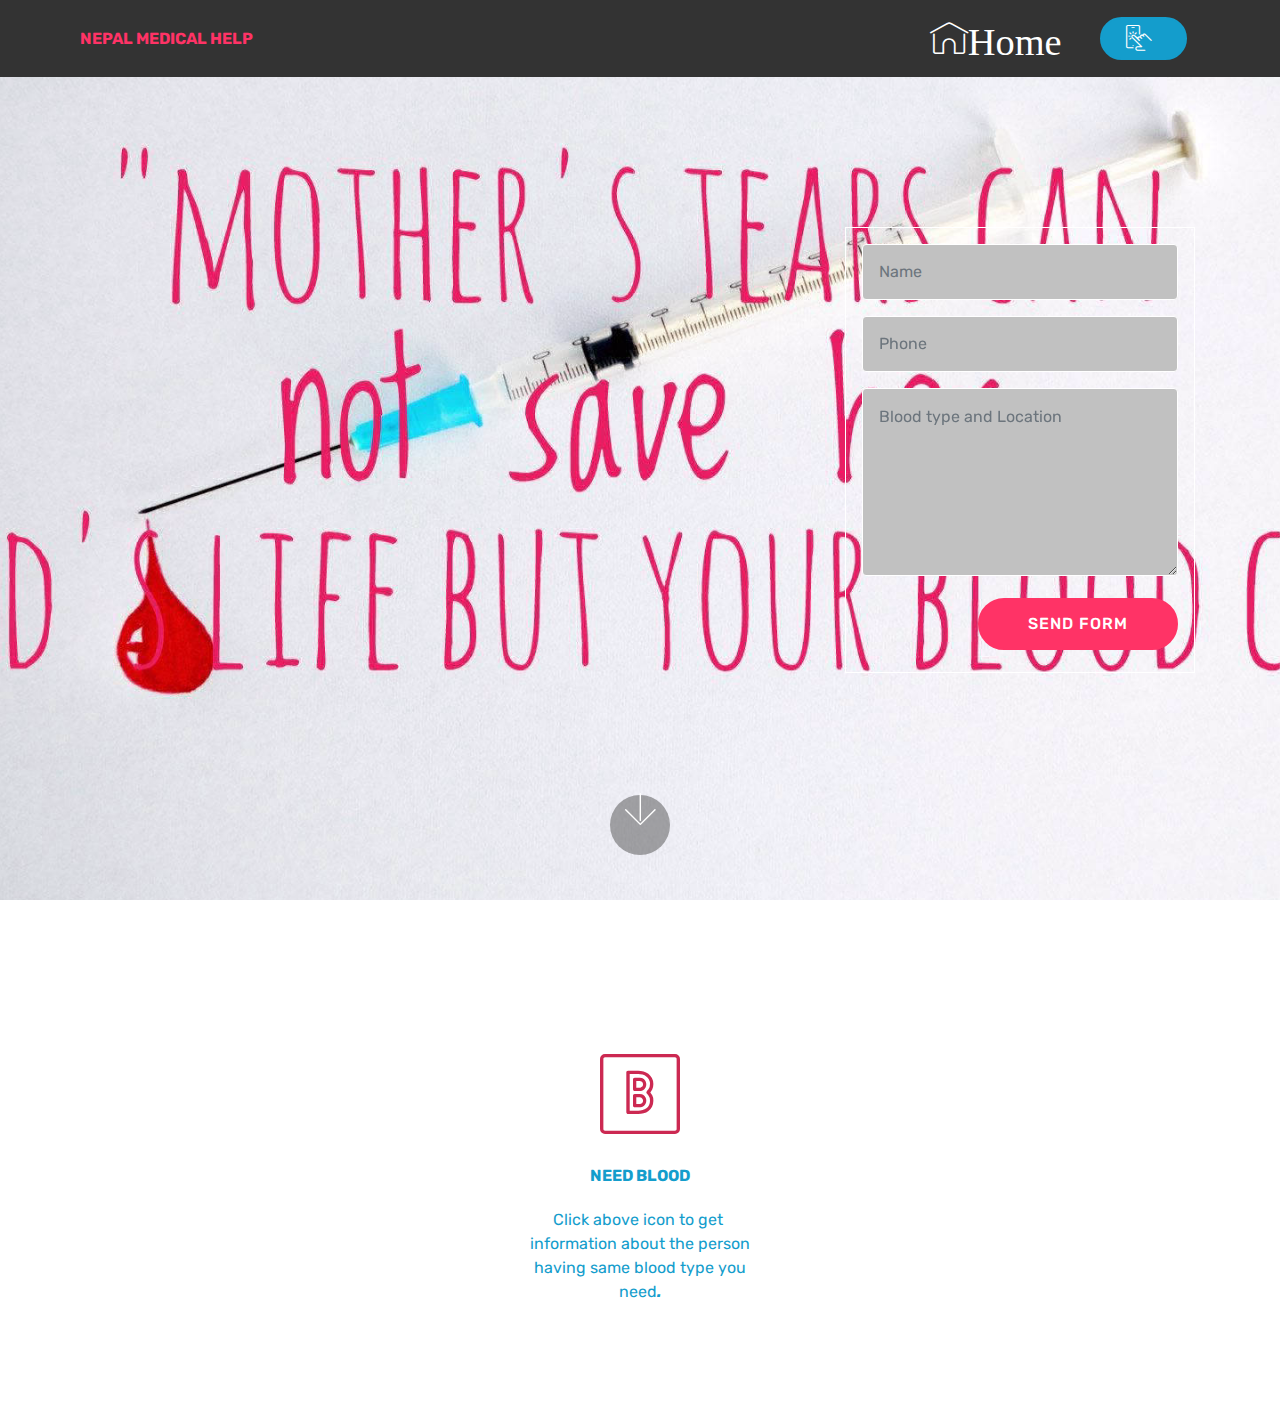
<file: index.html>
<!DOCTYPE html>
<html  >
<head>
  <!-- Site made with Mobirise Website Builder v4.10.2, https://mobirise.com -->
  <meta charset="UTF-8">
  <meta http-equiv="X-UA-Compatible" content="IE=edge">
  <meta name="generator" content="Mobirise v4.10.2, mobirise.com">
  <meta name="viewport" content="width=device-width, initial-scale=1, minimum-scale=1">
  <link rel="shortcut icon" href="assets/images/3-128x84.png" type="image/x-icon">
  <meta name="description" content="">
  
  <title>Nepal Medical Help</title>
  <link rel="stylesheet" href="assets/web/assets/mobirise-icons/mobirise-icons.css">
  <link rel="stylesheet" href="assets/tether/tether.min.css">
  <link rel="stylesheet" href="assets/bootstrap/css/bootstrap.min.css">
  <link rel="stylesheet" href="assets/bootstrap/css/bootstrap-grid.min.css">
  <link rel="stylesheet" href="assets/bootstrap/css/bootstrap-reboot.min.css">
  <link rel="stylesheet" href="assets/dropdown/css/style.css">
  <link rel="stylesheet" href="assets/theme/css/style.css">
  <link rel="stylesheet" href="assets/mobirise/css/mbr-additional.css" type="text/css">
  
  
  
</head>
<body>
  <section class="menu cid-qTkzRZLJNu" once="menu" id="menu1-0">

    

    <nav class="navbar navbar-expand beta-menu navbar-dropdown align-items-center navbar-fixed-top navbar-toggleable-sm">
        <button class="navbar-toggler navbar-toggler-right" type="button" data-toggle="collapse" data-target="#navbarSupportedContent" aria-controls="navbarSupportedContent" aria-expanded="false" aria-label="Toggle navigation">
            <div class="hamburger">
                <span></span>
                <span></span>
                <span></span>
                <span></span>
            </div>
        </button>
        <div class="menu-logo">
            <div class="navbar-brand">
                
                <span class="navbar-caption-wrap"><a class="navbar-caption text-secondary display-4" href="https://mobirise.com">NEPAL MEDICAL HELP</a></span>
            </div>
        </div>
        <div class="collapse navbar-collapse" id="navbarSupportedContent">
            <ul class="navbar-nav nav-dropdown" data-app-modern-menu="true"><li class="nav-item">
                    <a class="nav-link link text-white display-5" href="page1.html">
                        <span class="mbri-home mbr-iconfont mbr-iconfont-btn">Home</span></a>
                </li></ul>
            <div class="navbar-buttons mbr-section-btn"><a class="btn btn-sm btn-primary display-4" href="mahip.html"><br><span class="mbri-touch mbr-iconfont mbr-iconfont-btn"><br></span>
                    </a></div>
        </div>
    </nav>
</section>

<section class="engine"><a href="https://mobirise.info/q">free responsive web templates</a></section><section class="header15 cid-rsjTYRrnfs mbr-fullscreen mbr-parallax-background" id="header15-l">

    

    <div class="mbr-overlay" style="opacity: 0; background-color: rgb(255, 51, 102);"></div>

    <div class="container align-right">
        <div class="row">
            <div class="mbr-white col-lg-8 col-md-7 content-container">
                
                
            </div>
            <div class="col-lg-4 col-md-5">
                <div class="form-container">
                    <div class="media-container-column" data-form-type="formoid">
                        <!---Formbuilder Form--->
                        <form action="https://mobirise.com/" method="POST" class="mbr-form form-with-styler" data-form-title="Mobirise Form"><input type="hidden" name="email" data-form-email="true" value="wzunfZERfDPckBNrxZAxOrnO1HDf0n+7Qd7qRsgNvEzQesucRtMGNaReOaYuw2njfmjGY09VxtOP2UUlcAEZZOKHnPHz1MOVUt/ebO5h67PjOgDgdpmhqKtxjd1zhBXa">
                            <div class="row">
                                <div hidden="hidden" data-form-alert="" class="alert alert-success col-12">!!Thanks for filling out the form!!
!!Your information will be updated as soon as possible!!</div>
                                <div hidden="hidden" data-form-alert-danger="" class="alert alert-danger col-12">
                                </div>
                            </div>
                            <div class="dragArea row">
                                <div class="col-md-12 form-group " data-for="name">
                                    <input type="text" name="name" placeholder="Name" data-form-field="Name" required="required" class="form-control px-3 display-7" id="name-header15-l">
                                </div>
                                
                                <div data-for="phone" class="col-md-12 form-group ">
                                    <input type="tel" name="phone" placeholder="Phone" data-form-field="Phone" class="form-control px-3 display-7" id="phone-header15-l">
                                </div>
                                <div data-for="message" class="col-md-12 form-group ">
                                    <textarea name="message" placeholder="Blood type and Location" data-form-field="Message" class="form-control px-3 display-7" id="message-header15-l"></textarea>
                                </div>
                                <div class="col-md-12 input-group-btn"><button type="submit" class="btn btn-secondary btn-form display-4">SEND FORM</button></div>
                            </div>
                        </form><!---Formbuilder Form--->
                    </div>
                </div>
            </div>
        </div>
    </div>
    <div class="mbr-arrow hidden-sm-down" aria-hidden="true">
        <a href="#next">
            <i class="mbri-down mbr-iconfont"></i>
        </a>
    </div>
</section>

<section class="counters1 counters cid-rsjUnglYwa" id="counters1-m">

    

    

    <div class="container">
        
        

        <div class="container pt-4 mt-2">
            <div class="media-container-row">
                <div class="card p-3 align-center col-12 col-md-6">
                    <div class="panel-item p-3">
                        <div class="card-img pb-3">
                            <a href="mahip.html" target="_blank"><span class="mbr-iconfont mbri-bootstrap" style="color: rgb(204, 41, 82); fill: rgb(204, 41, 82);"></span></a>
                        </div>

                        <div class="card-text">
                            <h3 class="count pt-3 pb-3 mbr-fonts-style display-4"><strong>NEED BLOOD</strong></h3>
                            <h4 class="mbr-content-title mbr-bold mbr-fonts-style display-7"></h4>
                            <p class="mbr-content-text mbr-fonts-style display-7"><em><strong><a href="mahip.html" target="_blank">Click above icon to get&nbsp;</a><br><a href="mahip.html" target="_blank">information about the person</a><br><a href="mahip.html" target="_blank">having same blood type you</a><br><a href="mahip.html" target="_blank">need</a>.</strong></em></p>
                        </div>
                    </div>
                </div>


                

                


                
            </div>
        </div>
   </div>
</section>


  <script src="assets/web/assets/jquery/jquery.min.js"></script>
  <script src="assets/popper/popper.min.js"></script>
  <script src="assets/tether/tether.min.js"></script>
  <script src="assets/bootstrap/js/bootstrap.min.js"></script>
  <script src="assets/smoothscroll/smooth-scroll.js"></script>
  <script src="assets/dropdown/js/script.min.js"></script>
  <script src="assets/touchswipe/jquery.touch-swipe.min.js"></script>
  <script src="assets/parallax/jarallax.min.js"></script>
  <script src="assets/viewportchecker/jquery.viewportchecker.js"></script>
  <script src="assets/theme/js/script.js"></script>
  <script src="assets/formoid/formoid.min.js"></script>
  
  
</body>
</html>
</file>
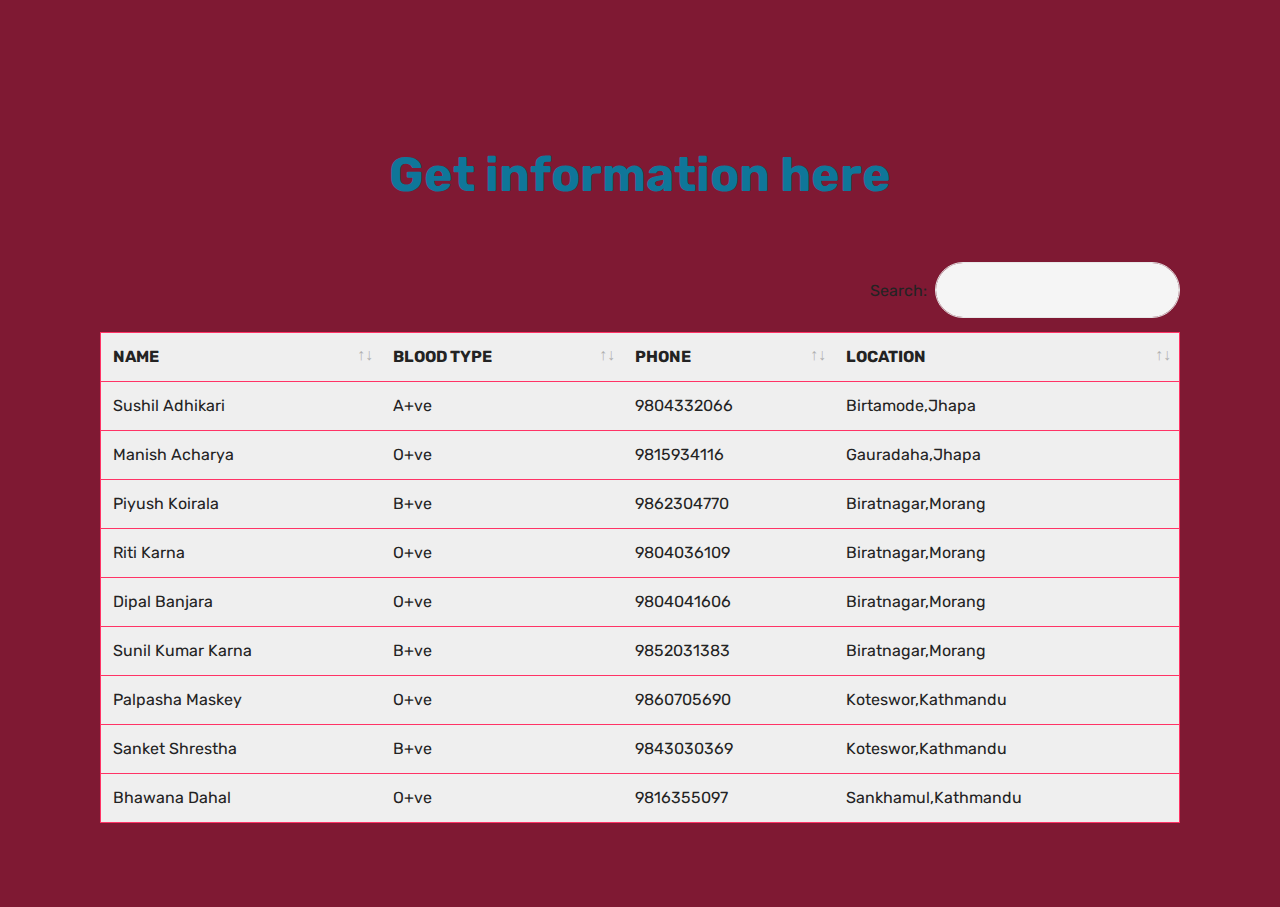
<file: mahip.html>
<!DOCTYPE html>
<html  >
<head>
  <!-- Site made with Mobirise Website Builder v4.10.2, https://mobirise.com -->
  <meta charset="UTF-8">
  <meta http-equiv="X-UA-Compatible" content="IE=edge">
  <meta name="generator" content="Mobirise v4.10.2, mobirise.com">
  <meta name="viewport" content="width=device-width, initial-scale=1, minimum-scale=1">
  <link rel="shortcut icon" href="assets/images/3-128x84.png" type="image/x-icon">
  <meta name="description" content="Web Page Builder Description">
  
  <title>Blood information</title>
  <link rel="stylesheet" href="assets/tether/tether.min.css">
  <link rel="stylesheet" href="assets/bootstrap/css/bootstrap.min.css">
  <link rel="stylesheet" href="assets/bootstrap/css/bootstrap-grid.min.css">
  <link rel="stylesheet" href="assets/bootstrap/css/bootstrap-reboot.min.css">
  <link rel="stylesheet" href="assets/datatables/data-tables.bootstrap4.min.css">
  <link rel="stylesheet" href="assets/theme/css/style.css">
  <link rel="stylesheet" href="assets/mobirise/css/mbr-additional.css" type="text/css">
  
  
  
</head>
<body>
  <section class="section-table cid-rsj85jgczF" id="table1-b">

  
  
  <div class="container container-table">
      <h2 class="mbr-section-title mbr-fonts-style align-center pb-3 display-5"></h2>
      <h3 class="mbr-section-subtitle mbr-fonts-style align-center pb-5 mbr-light display-2"><strong>Get information here</strong></h3>
      <div class="table-wrapper">
        <div class="container">
          <div class="row search">
            <div class="col-md-6"></div>
            <div class="col-md-6">
                <div class="dataTables_filter">
                  <label class="searchInfo mbr-fonts-style display-7">Search:</label>
                  <input class="form-control input-sm" disabled="">
                </div>
            </div>
          </div>
        </div>

        <div class="container scroll">
          <table class="table isSearch" cellspacing="0">
            <thead>
              <tr class="table-heads ">
                  
                  
                  
                  
              <th class="head-item mbr-fonts-style display-7">
                      NAME</th><th class="head-item mbr-fonts-style display-7">BLOOD TYPE</th><th class="head-item mbr-fonts-style display-7">PHONE</th><th class="head-item mbr-fonts-style display-7">LOCATION</th></tr>
            </thead>

            <tbody>
              
              
              
              
            <tr> 
                
                
                
                
              <td class="body-item mbr-fonts-style display-7">Sushil Adhikari</td><td class="body-item mbr-fonts-style display-7">A+ve</td><td class="body-item mbr-fonts-style display-7">9804332066</td><td class="body-item mbr-fonts-style display-7">Birtamode,Jhapa</td></tr><tr> 
                
                
                
                
              <td class="body-item mbr-fonts-style display-7">Manish Acharya</td><td class="body-item mbr-fonts-style display-7">O+ve</td><td class="body-item mbr-fonts-style display-7">9815934116</td><td class="body-item mbr-fonts-style display-7">Gauradaha,Jhapa</td></tr><tr> 
                
                
                
                
              <td class="body-item mbr-fonts-style display-7">Piyush Koirala</td><td class="body-item mbr-fonts-style display-7">B+ve</td><td class="body-item mbr-fonts-style display-7">9862304770</td><td class="body-item mbr-fonts-style display-7">Biratnagar,Morang</td></tr><tr> 
                
                
                
                
              <td class="body-item mbr-fonts-style display-7">Riti Karna</td><td class="body-item mbr-fonts-style display-7">O+ve</td><td class="body-item mbr-fonts-style display-7">9804036109</td><td class="body-item mbr-fonts-style display-7">Biratnagar,Morang</td></tr><tr> 
                
                
                
                
              <td class="body-item mbr-fonts-style display-7">Dipal Banjara</td><td class="body-item mbr-fonts-style display-7">O+ve</td><td class="body-item mbr-fonts-style display-7">9804041606</td><td class="body-item mbr-fonts-style display-7">Biratnagar,Morang</td></tr><tr> 
                
                
                
                
              <td class="body-item mbr-fonts-style display-7">Sunil Kumar Karna</td><td class="body-item mbr-fonts-style display-7">B+ve</td><td class="body-item mbr-fonts-style display-7">9852031383</td><td class="body-item mbr-fonts-style display-7">Biratnagar,Morang</td></tr><tr> 
                
                
                
                
              <td class="body-item mbr-fonts-style display-7">Palpasha Maskey</td><td class="body-item mbr-fonts-style display-7">O+ve</td><td class="body-item mbr-fonts-style display-7">9860705690</td><td class="body-item mbr-fonts-style display-7">Koteswor,Kathmandu</td></tr><tr> 
                
                
                
                
              <td class="body-item mbr-fonts-style display-7">Sanket Shrestha</td><td class="body-item mbr-fonts-style display-7">B+ve</td><td class="body-item mbr-fonts-style display-7">9843030369</td><td class="body-item mbr-fonts-style display-7">Koteswor,Kathmandu</td></tr><tr> 
                
                
                
                
              <td class="body-item mbr-fonts-style display-7">Bhawana Dahal</td><td class="body-item mbr-fonts-style display-7">O+ve</td><td class="body-item mbr-fonts-style display-7">9816355097</td><td class="body-item mbr-fonts-style display-7">Sankhamul,Kathmandu</td></tr></tbody>
          </table>
        </div>
        <div class="container table-info-container">
          <div class="row info">
            <div class="col-md-6">
              <div class="dataTables_info mbr-fonts-style display-7">
                <span class="infoBefore">Don't forget to help those who helped you&nbsp;</span>
                <span class="inactive infoRows"></span>
                <span class="infoAfter">sasdadad</span>
                <span class="infoFilteredBefore">dadadad</span>
                <span class="inactive infoRows"></span>
                <span class="infoFilteredAfter">S</span>
              </div>
            </div>
            <div class="col-md-6"></div>
          </div>
        </div>
      </div>
    </div>
</section>


  <section class="engine"><a href="https://mobirise.info/c">free web builder</a></section><script src="assets/web/assets/jquery/jquery.min.js"></script>
  <script src="assets/popper/popper.min.js"></script>
  <script src="assets/tether/tether.min.js"></script>
  <script src="assets/bootstrap/js/bootstrap.min.js"></script>
  <script src="assets/smoothscroll/smooth-scroll.js"></script>
  <script src="assets/datatables/jquery.data-tables.min.js"></script>
  <script src="assets/datatables/data-tables.bootstrap4.min.js"></script>
  <script src="assets/theme/js/script.js"></script>
  
  
</body>
</html>
</file>
<file: assets/web/assets/mobirise-icons/mobirise-icons.css>
@font-face {
  font-family: 'MobiriseIcons';
  src:  url('mobirise-icons.eot?spat4u');
  src:  url('mobirise-icons.eot?spat4u#iefix') format('embedded-opentype'),
    url('mobirise-icons.ttf?spat4u') format('truetype'),
    url('mobirise-icons.woff?spat4u') format('woff'),
    url('mobirise-icons.svg?spat4u#MobiriseIcons') format('svg');
  font-weight: normal;
  font-style: normal;
}

[class^="mbri-"], [class*=" mbri-"] {
  /* use !important to prevent issues with browser extensions that change fonts */
  font-family: MobiriseIcons !important;
  speak: none;
  font-style: normal;
  font-weight: normal;
  font-variant: normal;
  text-transform: none;
  line-height: 1;

  /* Better Font Rendering =========== */
  -webkit-font-smoothing: antialiased;
  -moz-osx-font-smoothing: grayscale;
}

.mbri-add-submenu:before {
  content: "\e900";
}
.mbri-alert:before {
  content: "\e901";
}
.mbri-align-center:before {
  content: "\e902";
}
.mbri-align-justify:before {
  content: "\e903";
}
.mbri-align-left:before {
  content: "\e904";
}
.mbri-align-right:before {
  content: "\e905";
}
.mbri-android:before {
  content: "\e906";
}
.mbri-apple:before {
  content: "\e907";
}
.mbri-arrow-down:before {
  content: "\e908";
}
.mbri-arrow-next:before {
  content: "\e909";
}
.mbri-arrow-prev:before {
  content: "\e90a";
}
.mbri-arrow-up:before {
  content: "\e90b";
}
.mbri-bold:before {
  content: "\e90c";
}
.mbri-bookmark:before {
  content: "\e90d";
}
.mbri-bootstrap:before {
  content: "\e90e";
}
.mbri-briefcase:before {
  content: "\e90f";
}
.mbri-browse:before {
  content: "\e910";
}
.mbri-bulleted-list:before {
  content: "\e911";
}
.mbri-calendar:before {
  content: "\e912";
}
.mbri-camera:before {
  content: "\e913";
}
.mbri-cart-add:before {
  content: "\e914";
}
.mbri-cart-full:before {
  content: "\e915";
}
.mbri-cash:before {
  content: "\e916";
}
.mbri-change-style:before {
  content: "\e917";
}
.mbri-chat:before {
  content: "\e918";
}
.mbri-clock:before {
  content: "\e919";
}
.mbri-close:before {
  content: "\e91a";
}
.mbri-cloud:before {
  content: "\e91b";
}
.mbri-code:before {
  content: "\e91c";
}
.mbri-contact-form:before {
  content: "\e91d";
}
.mbri-credit-card:before {
  content: "\e91e";
}
.mbri-cursor-click:before {
  content: "\e91f";
}
.mbri-cust-feedback:before {
  content: "\e920";
}
.mbri-database:before {
  content: "\e921";
}
.mbri-delivery:before {
  content: "\e922";
}
.mbri-desktop:before {
  content: "\e923";
}
.mbri-devices:before {
  content: "\e924";
}
.mbri-down:before {
  content: "\e925";
}
.mbri-download:before {
  content: "\e989";
}
.mbri-drag-n-drop:before {
  content: "\e927";
}
.mbri-drag-n-drop2:before {
  content: "\e928";
}
.mbri-edit:before {
  content: "\e929";
}
.mbri-edit2:before {
  content: "\e92a";
}
.mbri-error:before {
  content: "\e92b";
}
.mbri-extension:before {
  content: "\e92c";
}
.mbri-features:before {
  content: "\e92d";
}
.mbri-file:before {
  content: "\e92e";
}
.mbri-flag:before {
  content: "\e92f";
}
.mbri-folder:before {
  content: "\e930";
}
.mbri-gift:before {
  content: "\e931";
}
.mbri-github:before {
  content: "\e932";
}
.mbri-globe:before {
  content: "\e933";
}
.mbri-globe-2:before {
  content: "\e934";
}
.mbri-growing-chart:before {
  content: "\e935";
}
.mbri-hearth:before {
  content: "\e936";
}
.mbri-help:before {
  content: "\e937";
}
.mbri-home:before {
  content: "\e938";
}
.mbri-hot-cup:before {
  content: "\e939";
}
.mbri-idea:before {
  content: "\e93a";
}
.mbri-image-gallery:before {
  content: "\e93b";
}
.mbri-image-slider:before {
  content: "\e93c";
}
.mbri-info:before {
  content: "\e93d";
}
.mbri-italic:before {
  content: "\e93e";
}
.mbri-key:before {
  content: "\e93f";
}
.mbri-laptop:before {
  content: "\e940";
}
.mbri-layers:before {
  content: "\e941";
}
.mbri-left-right:before {
  content: "\e942";
}
.mbri-left:before {
  content: "\e943";
}
.mbri-letter:before {
  content: "\e944";
}
.mbri-like:before {
  content: "\e945";
}
.mbri-link:before {
  content: "\e946";
}
.mbri-lock:before {
  content: "\e947";
}
.mbri-login:before {
  content: "\e948";
}
.mbri-logout:before {
  content: "\e949";
}
.mbri-magic-stick:before {
  content: "\e94a";
}
.mbri-map-pin:before {
  content: "\e94b";
}
.mbri-menu:before {
  content: "\e94c";
}
.mbri-mobile:before {
  content: "\e94d";
}
.mbri-mobile2:before {
  content: "\e94e";
}
.mbri-mobirise:before {
  content: "\e94f";
}
.mbri-more-horizontal:before {
  content: "\e950";
}
.mbri-more-vertical:before {
  content: "\e951";
}
.mbri-music:before {
  content: "\e952";
}
.mbri-new-file:before {
  content: "\e953";
}
.mbri-numbered-list:before {
  content: "\e954";
}
.mbri-opened-folder:before {
  content: "\e955";
}
.mbri-pages:before {
  content: "\e956";
}
.mbri-paper-plane:before {
  content: "\e957";
}
.mbri-paperclip:before {
  content: "\e958";
}
.mbri-photo:before {
  content: "\e959";
}
.mbri-photos:before {
  content: "\e95a";
}
.mbri-pin:before {
  content: "\e95b";
}
.mbri-play:before {
  content: "\e95c";
}
.mbri-plus:before {
  content: "\e95d";
}
.mbri-preview:before {
  content: "\e95e";
}
.mbri-print:before {
  content: "\e95f";
}
.mbri-protect:before {
  content: "\e960";
}
.mbri-question:before {
  content: "\e961";
}
.mbri-quote-left:before {
  content: "\e962";
}
.mbri-quote-right:before {
  content: "\e963";
}
.mbri-refresh:before {
  content: "\e964";
}
.mbri-responsive:before {
  content: "\e965";
}
.mbri-right:before {
  content: "\e966";
}
.mbri-rocket:before {
  content: "\e967";
}
.mbri-sad-face:before {
  content: "\e968";
}
.mbri-sale:before {
  content: "\e969";
}
.mbri-save:before {
  content: "\e96a";
}
.mbri-search:before {
  content: "\e96b";
}
.mbri-setting:before {
  content: "\e96c";
}
.mbri-setting2:before {
  content: "\e96d";
}
.mbri-setting3:before {
  content: "\e96e";
}
.mbri-share:before {
  content: "\e96f";
}
.mbri-shopping-bag:before {
  content: "\e970";
}
.mbri-shopping-basket:before {
  content: "\e971";
}
.mbri-shopping-cart:before {
  content: "\e972";
}
.mbri-sites:before {
  content: "\e973";
}
.mbri-smile-face:before {
  content: "\e974";
}
.mbri-speed:before {
  content: "\e975";
}
.mbri-star:before {
  content: "\e976";
}
.mbri-success:before {
  content: "\e977";
}
.mbri-sun:before {
  content: "\e978";
}
.mbri-sun2:before {
  content: "\e979";
}
.mbri-tablet:before {
  content: "\e97a";
}
.mbri-tablet-vertical:before {
  content: "\e97b";
}
.mbri-target:before {
  content: "\e97c";
}
.mbri-timer:before {
  content: "\e97d";
}
.mbri-to-ftp:before {
  content: "\e97e";
}
.mbri-to-local-drive:before {
  content: "\e97f";
}
.mbri-touch-swipe:before {
  content: "\e980";
}
.mbri-touch:before {
  content: "\e981";
}
.mbri-trash:before {
  content: "\e982";
}
.mbri-underline:before {
  content: "\e983";
}
.mbri-unlink:before {
  content: "\e984";
}
.mbri-unlock:before {
  content: "\e985";
}
.mbri-up-down:before {
  content: "\e986";
}
.mbri-up:before {
  content: "\e987";
}
.mbri-update:before {
  content: "\e988";
}
.mbri-upload:before {
 content: "\e926"; 
}
.mbri-user:before {
  content: "\e98a";
}
.mbri-user2:before {
  content: "\e98b";
}
.mbri-users:before {
  content: "\e98c";
}
.mbri-video:before {
  content: "\e98d";
}
.mbri-video-play:before {
  content: "\e98e";
}
.mbri-watch:before {
  content: "\e98f";
}
.mbri-website-theme:before {
  content: "\e990";
}
.mbri-wifi:before {
  content: "\e991";
}
.mbri-windows:before {
  content: "\e992";
}
.mbri-zoom-out:before {
  content: "\e993";
}
.mbri-redo:before {
  content: "\e994";
}
.mbri-undo:before {
  content: "\e995";
}
</file>
<file: assets/dropdown/css/style.css>
.navbar-dropdown {
  left: 0;
  padding: 0;
  position: absolute;
  right: 0;
  top: 0;
  transition: all 0.45s ease;
  z-index: 1030;
  background: #282828; }
  .navbar-dropdown .navbar-logo {
    margin-right: 0.8rem;
    transition: margin 0.3s ease-in-out;
    vertical-align: middle; }
    .navbar-dropdown .navbar-logo img {
      height: 3.125rem;
      transition: all 0.3s ease-in-out; }
    .navbar-dropdown .navbar-logo.mbr-iconfont {
      font-size: 3.125rem;
      line-height: 3.125rem; }
  .navbar-dropdown .navbar-caption {
    font-weight: 700;
    white-space: normal;
    vertical-align: -4px;
    line-height: 3.125rem !important; }
    .navbar-dropdown .navbar-caption, .navbar-dropdown .navbar-caption:hover {
      color: inherit;
      text-decoration: none; }
  .navbar-dropdown .mbr-iconfont + .navbar-caption {
    vertical-align: -1px; }
  .navbar-dropdown.navbar-fixed-top {
    position: fixed; }
  .navbar-dropdown .navbar-brand span {
    vertical-align: -4px; }
  .navbar-dropdown.bg-color.transparent {
    background: none; }
  .navbar-dropdown.navbar-short .navbar-brand {
    padding: 0.625rem 0; }
    .navbar-dropdown.navbar-short .navbar-brand span {
      vertical-align: -1px; }
  .navbar-dropdown.navbar-short .navbar-caption {
    line-height: 2.375rem !important;
    vertical-align: -2px; }
  .navbar-dropdown.navbar-short .navbar-logo {
    margin-right: 0.5rem; }
    .navbar-dropdown.navbar-short .navbar-logo img {
      height: 2.375rem; }
    .navbar-dropdown.navbar-short .navbar-logo.mbr-iconfont {
      font-size: 2.375rem;
      line-height: 2.375rem; }
  .navbar-dropdown.navbar-short .mbr-table-cell {
    height: 3.625rem; }
  .navbar-dropdown .navbar-close {
    left: 0.6875rem;
    position: fixed;
    top: 0.75rem;
    z-index: 1000; }
  .navbar-dropdown .hamburger-icon {
    content: "";
    display: inline-block;
    vertical-align: middle;
    width: 16px;
    -webkit-box-shadow: 0 -6px 0 1px #282828,0 0 0 1px #282828,0 6px 0 1px #282828;
    -moz-box-shadow: 0 -6px 0 1px #282828,0 0 0 1px #282828,0 6px 0 1px #282828;
    box-shadow: 0 -6px 0 1px #282828,0 0 0 1px #282828,0 6px 0 1px #282828; }

.dropdown-menu .dropdown-toggle[data-toggle="dropdown-submenu"]::after {
  border-bottom: 0.35em solid transparent;
  border-left: 0.35em solid;
  border-right: 0;
  border-top: 0.35em solid transparent;
  margin-left: 0.3rem; }

.dropdown-menu .dropdown-item:focus {
  outline: 0; }

.nav-dropdown {
  font-size: 0.75rem;
  font-weight: 500;
  height: auto !important; }
  .nav-dropdown .nav-btn {
    padding-left: 1rem; }
  .nav-dropdown .link {
    margin: .667em 1.667em;
    font-weight: 500;
    padding: 0;
    transition: color .2s ease-in-out; }
    .nav-dropdown .link.dropdown-toggle {
      margin-right: 2.583em; }
      .nav-dropdown .link.dropdown-toggle::after {
        margin-left: .25rem;
        border-top: 0.35em solid;
        border-right: 0.35em solid transparent;
        border-left: 0.35em solid transparent;
        border-bottom: 0; }
      .nav-dropdown .link.dropdown-toggle[aria-expanded="true"] {
        margin: 0;
        padding: 0.667em 3.263em  0.667em 1.667em; }
  .nav-dropdown .link::after,
  .nav-dropdown .dropdown-item::after {
    color: inherit; }
  .nav-dropdown .btn {
    font-size: 0.75rem;
    font-weight: 700;
    letter-spacing: 0;
    margin-bottom: 0;
    padding-left: 1.25rem;
    padding-right: 1.25rem; }
  .nav-dropdown .dropdown-menu {
    border-radius: 0;
    border: 0;
    left: 0;
    margin: 0;
    padding-bottom: 1.25rem;
    padding-top: 1.25rem;
    position: relative; }
  .nav-dropdown .dropdown-submenu {
    margin-left: 0.125rem;
    top: 0; }
  .nav-dropdown .dropdown-item {
    font-weight: 500;
    line-height: 2;
    padding: 0.3846em 4.615em 0.3846em 1.5385em;
    position: relative;
    transition: color .2s ease-in-out, background-color .2s ease-in-out; }
    .nav-dropdown .dropdown-item::after {
      margin-top: -0.3077em;
      position: absolute;
      right: 1.1538em;
      top: 50%; }
    .nav-dropdown .dropdown-item:focus, .nav-dropdown .dropdown-item:hover {
      background: none; }

@media (max-width: 767px) {
  .nav-dropdown.navbar-toggleable-sm {
    bottom: 0;
    display: none;
    left: 0;
    overflow-x: hidden;
    position: fixed;
    top: 0;
    transform: translateX(-100%);
    -ms-transform: translateX(-100%);
    -webkit-transform: translateX(-100%);
    width: 18.75rem;
    z-index: 999; } }
.nav-dropdown.navbar-toggleable-xl {
  bottom: 0;
  display: none;
  left: 0;
  overflow-x: hidden;
  position: fixed;
  top: 0;
  transform: translateX(-100%);
  -ms-transform: translateX(-100%);
  -webkit-transform: translateX(-100%);
  width: 18.75rem;
  z-index: 999; }

.nav-dropdown-sm {
  display: block !important;
  overflow-x: hidden;
  overflow: auto;
  padding-top: 3.875rem; }
  .nav-dropdown-sm::after {
    content: "";
    display: block;
    height: 3rem;
    width: 100%; }
  .nav-dropdown-sm.collapse.in ~ .navbar-close {
    display: block !important; }
  .nav-dropdown-sm.collapsing, .nav-dropdown-sm.collapse.in {
    transform: translateX(0);
    -ms-transform: translateX(0);
    -webkit-transform: translateX(0);
    transition: all 0.25s ease-out;
    -webkit-transition: all 0.25s ease-out;
    background: #282828; }
  .nav-dropdown-sm.collapsing[aria-expanded="false"] {
    transform: translateX(-100%);
    -ms-transform: translateX(-100%);
    -webkit-transform: translateX(-100%); }
  .nav-dropdown-sm .nav-item {
    display: block;
    margin-left: 0 !important;
    padding-left: 0; }
  .nav-dropdown-sm .link,
  .nav-dropdown-sm .dropdown-item {
    border-top: 1px dotted rgba(255, 255, 255, 0.1);
    font-size: 0.8125rem;
    line-height: 1.6;
    margin: 0 !important;
    padding: 0.875rem 2.4rem 0.875rem 1.5625rem !important;
    position: relative;
    white-space: normal; }
    .nav-dropdown-sm .link:focus, .nav-dropdown-sm .link:hover,
    .nav-dropdown-sm .dropdown-item:focus,
    .nav-dropdown-sm .dropdown-item:hover {
      background: rgba(0, 0, 0, 0.2) !important;
      color: #c0a375; }
  .nav-dropdown-sm .nav-btn {
    position: relative;
    padding: 1.5625rem 1.5625rem 0 1.5625rem; }
    .nav-dropdown-sm .nav-btn::before {
      border-top: 1px dotted rgba(255, 255, 255, 0.1);
      content: "";
      left: 0;
      position: absolute;
      top: 0;
      width: 100%; }
    .nav-dropdown-sm .nav-btn + .nav-btn {
      padding-top: 0.625rem; }
      .nav-dropdown-sm .nav-btn + .nav-btn::before {
        display: none; }
  .nav-dropdown-sm .btn {
    padding: 0.625rem 0; }
  .nav-dropdown-sm .dropdown-toggle[data-toggle="dropdown-submenu"]::after {
    margin-left: .25rem;
    border-top: 0.35em solid;
    border-right: 0.35em solid transparent;
    border-left: 0.35em solid transparent;
    border-bottom: 0; }
  .nav-dropdown-sm .dropdown-toggle[data-toggle="dropdown-submenu"][aria-expanded="true"]::after {
    border-top: 0;
    border-right: 0.35em solid transparent;
    border-left: 0.35em solid transparent;
    border-bottom: 0.35em solid; }
  .nav-dropdown-sm .dropdown-menu {
    margin: 0;
    padding: 0;
    position: relative;
    top: 0;
    left: 0;
    width: 100%;
    border: 0;
    float: none;
    border-radius: 0;
    background: none; }
  .nav-dropdown-sm .dropdown-submenu {
    left: 100%;
    margin-left: 0.125rem;
    margin-top: -1.25rem;
    top: 0; }

.navbar-toggleable-sm .nav-dropdown .dropdown-menu {
  position: absolute; }

.navbar-toggleable-sm .nav-dropdown .dropdown-submenu {
  left: 100%;
  margin-left: 0.125rem;
  margin-top: -1.25rem;
  top: 0; }

.navbar-toggleable-sm.opened .nav-dropdown .dropdown-menu {
  position: relative; }

.navbar-toggleable-sm.opened .nav-dropdown .dropdown-submenu {
  left: 0;
  margin-left: 00rem;
  margin-top: 0rem;
  top: 0; }

.is-builder .nav-dropdown.collapsing {
  transition: none !important; }

/*# sourceMappingURL=style.css.map */
</file>
<file: assets/theme/css/style.css>
/*!
 * Mobirise v4 theme (https://mobirise.com/)
 * Copyright 2017 Mobirise
 */
section {
  background-color: #eeeeee; }

section,
.container,
.container-fluid {
  position: relative;
  word-wrap: break-word; }

a.mbr-iconfont:hover {
  text-decoration: none; }

.article .lead p, .article .lead ul, .article .lead ol, .article .lead pre, .article .lead blockquote {
  margin-bottom: 0; }

a {
  font-style: normal;
  font-weight: 400;
  cursor: pointer; }
  a, a:hover {
    text-decoration: none; }

figure {
  margin-bottom: 0; }

body {
  color: #232323; }

h1, h2, h3, h4, h5, h6,
.h1, .h2, .h3, .h4, .h5, .h6,
.display-1, .display-2, .display-3, .display-4 {
  line-height: 1;
  word-break: break-word;
  word-wrap: break-word; }

b, strong {
  font-weight: bold; }

blockquote {
  padding: 10px 0 10px 20px;
  position: relative;
  border-left: 2px solid;
  border-color: #ff3366; }

input:-webkit-autofill, input:-webkit-autofill:hover, input:-webkit-autofill:focus, input:-webkit-autofill:active {
  transition-delay: 9999s;
  transition-property: background-color, color; }

textarea[type="hidden"] {
  display: none; }

body {
  position: relative; }

section {
  background-position: 50% 50%;
  background-repeat: no-repeat;
  background-size: cover; }
  section .mbr-background-video,
  section .mbr-background-video-preview {
    position: absolute;
    bottom: 0;
    left: 0;
    right: 0;
    top: 0; }

.hidden {
  visibility: hidden; }

.mbr-z-index20 {
  z-index: 20; }

/*! Base colors */
.mbr-white {
  color: #ffffff; }

.mbr-black {
  color: #000000; }

.mbr-bg-white {
  background-color: #ffffff; }

.mbr-bg-black {
  background-color: #000000; }

/*! Text-aligns */
.align-left {
  text-align: left; }

.align-center {
  text-align: center; }

.align-right {
  text-align: right; }

@media (max-width: 767px) {
  .align-left, .align-center, .align-right, .mbr-section-btn, .mbr-section-title {
    text-align: center; } }
/*! Font-weight  */
.mbr-light {
  font-weight: 300; }

.mbr-regular {
  font-weight: 400; }

.mbr-semibold {
  font-weight: 500; }

.mbr-bold {
  font-weight: 700; }

/*! Media  */
.media-size-item {
  -webkit-flex: 1 1 auto;
  -moz-flex: 1 1 auto;
  -ms-flex: 1 1 auto;
  -o-flex: 1 1 auto;
  flex: 1 1 auto; }

.media-content {
  -webkit-flex-basis: 100%;
  flex-basis: 100%; }

.media-container-row {
  display: -ms-flexbox;
  display: -webkit-flex;
  display: flex;
  -webkit-flex-direction: row;
  -ms-flex-direction: row;
  flex-direction: row;
  -webkit-flex-wrap: wrap;
  -ms-flex-wrap: wrap;
  flex-wrap: wrap;
  -webkit-justify-content: center;
  -ms-flex-pack: center;
  justify-content: center;
  -webkit-align-content: center;
  -ms-flex-line-pack: center;
  align-content: center;
  -webkit-align-items: start;
  -ms-flex-align: start;
  align-items: start; }
  .media-container-row .media-size-item {
    width: 400px; }

.media-container-column {
  display: -ms-flexbox;
  display: -webkit-flex;
  display: flex;
  -webkit-flex-direction: column;
  -ms-flex-direction: column;
  flex-direction: column;
  -webkit-flex-wrap: wrap;
  -ms-flex-wrap: wrap;
  flex-wrap: wrap;
  -webkit-justify-content: center;
  -ms-flex-pack: center;
  justify-content: center;
  -webkit-align-content: center;
  -ms-flex-line-pack: center;
  align-content: center;
  -webkit-align-items: stretch;
  -ms-flex-align: stretch;
  align-items: stretch; }
  .media-container-column > * {
    width: 100%; }

@media (min-width: 992px) {
  .media-container-row {
    -webkit-flex-wrap: nowrap;
    -ms-flex-wrap: nowrap;
    flex-wrap: nowrap; } }
figure {
  overflow: hidden; }

figure[mbr-media-size] {
  transition: width 0.1s; }

.mbr-figure img, .mbr-figure iframe {
  display: block;
  width: 100%; }

.card {
  background-color: transparent;
  border: none; }

.card-box {
  width: 100%; }

.card-img {
  text-align: center;
  flex-shrink: 0;
  -webkit-flex-shrink: 0; }

.media {
  max-width: 100%;
  margin: 0 auto; }

.mbr-figure {
  -ms-flex-item-align: center;
  -ms-grid-row-align: center;
  -webkit-align-self: center;
  align-self: center; }

.media-container > div {
  max-width: 100%; }

.mbr-figure img, .card-img img {
  width: 100%; }

@media (max-width: 991px) {
  .media-size-item {
    width: auto !important; }

  .media {
    width: auto; }

  .mbr-figure {
    width: 100% !important; } }
/*! Buttons */
.mbr-section-btn {
  margin-left: -.25rem;
  margin-right: -.25rem;
  font-size: 0; }

nav .mbr-section-btn {
  margin-left: 0rem;
  margin-right: 0rem; }

/*! Btn icon margin */
.btn .mbr-iconfont, .btn.btn-sm .mbr-iconfont {
  cursor: pointer;
  margin-right: 0.5rem; }

.btn.btn-md .mbr-iconfont, .btn.btn-md .mbr-iconfont {
  margin-right: 0.8rem; }

.mbr-regular {
  font-weight: 400; }

.mbr-semibold {
  font-weight: 500; }

.mbr-bold {
  font-weight: 700; }

[type="submit"] {
  -webkit-appearance: none; }

/*! Full-screen */
.mbr-fullscreen .mbr-overlay {
  min-height: 100vh; }

.mbr-fullscreen {
  display: flex;
  display: -webkit-flex;
  display: -moz-flex;
  display: -ms-flex;
  display: -o-flex;
  align-items: center;
  -webkit-align-items: center;
  min-height: 100vh;
  padding-top: 3rem;
  padding-bottom: 3rem; }

/*! Map */
.map {
  height: 25rem;
  position: relative; }
  .map iframe {
    width: 100%;
    height: 100%; }

/* Form */
.form-asterisk {
  font-family: initial;
  position: absolute;
  top: -2px;
  font-weight: normal; }

/*! Scroll to top arrow */
.mbr-arrow-up {
  bottom: 25px;
  right: 90px;
  position: fixed;
  text-align: right;
  z-index: 5000;
  color: #ffffff;
  font-size: 32px;
  transform: rotate(180deg);
  -webkit-transform: rotate(180deg); }

.mbr-arrow-up a {
  background: rgba(0, 0, 0, 0.2);
  border-radius: 3px;
  color: #fff;
  display: inline-block;
  height: 60px;
  width: 60px;
  outline-style: none !important;
  position: relative;
  text-decoration: none;
  transition: all .3s ease-in-out;
  cursor: pointer;
  text-align: center; }
  .mbr-arrow-up a:hover {
    background-color: rgba(0, 0, 0, 0.4); }
  .mbr-arrow-up a i {
    line-height: 60px; }

.mbr-arrow-up-icon {
  display: block;
  color: #fff; }

.mbr-arrow-up-icon::before {
  content: "\203a";
  display: inline-block;
  font-family: serif;
  font-size: 32px;
  line-height: 1;
  font-style: normal;
  position: relative;
  top: 6px;
  left: -4px;
  -webkit-transform: rotate(-90deg);
  transform: rotate(-90deg); }

/*! Arrow Down */
.mbr-arrow {
  position: absolute;
  bottom: 45px;
  left: 50%;
  width: 60px;
  height: 60px;
  cursor: pointer;
  background-color: rgba(80, 80, 80, 0.5);
  border-radius: 50%;
  -webkit-transform: translateX(-50%);
  transform: translateX(-50%); }
  .mbr-arrow > a {
    display: inline-block;
    text-decoration: none;
    outline-style: none;
    -webkit-animation: arrowdown 1.7s ease-in-out infinite;
    animation: arrowdown 1.7s ease-in-out infinite; }
    .mbr-arrow > a > i {
      position: absolute;
      top: -2px;
      left: 15px;
      font-size: 2rem; }

@keyframes arrowdown {
  0% {
    transform: translateY(0px);
    -webkit-transform: translateY(0px); }
  50% {
    transform: translateY(-5px);
    -webkit-transform: translateY(-5px); }
  100% {
    transform: translateY(0px);
    -webkit-transform: translateY(0px); } }
@-webkit-keyframes arrowdown {
  0% {
    transform: translateY(0px);
    -webkit-transform: translateY(0px); }
  50% {
    transform: translateY(-5px);
    -webkit-transform: translateY(-5px); }
  100% {
    transform: translateY(0px);
    -webkit-transform: translateY(0px); } }
@media (max-width: 500px) {
  .mbr-arrow-up {
    left: 50%;
    right: auto;
    transform: translateX(-50%) rotate(180deg);
    -webkit-transform: translateX(-50%) rotate(180deg); } }
/*Gradients animation*/
@keyframes gradient-animation {
  from {
    background-position: 0% 100%;
    animation-timing-function: ease-in-out; }
  to {
    background-position: 100% 0%;
    animation-timing-function: ease-in-out; } }
@-webkit-keyframes gradient-animation {
  from {
    background-position: 0% 100%;
    animation-timing-function: ease-in-out; }
  to {
    background-position: 100% 0%;
    animation-timing-function: ease-in-out; } }
.bg-gradient {
  background-size: 200% 200%;
  animation: gradient-animation 5s infinite alternate;
  -webkit-animation: gradient-animation 5s infinite alternate; }

.menu .navbar-brand {
  display: -webkit-flex; }
  .menu .navbar-brand span {
    display: flex;
    display: -webkit-flex; }
  .menu .navbar-brand .navbar-caption-wrap {
    display: -webkit-flex; }
  .menu .navbar-brand .navbar-logo img {
    display: -webkit-flex; }
@media (min-width: 768px) and (max-width: 991px) {
  .menu .navbar-toggleable-sm .navbar-nav {
    display: -webkit-box;
    display: -webkit-flex;
    display: -ms-flexbox; } }
@media (max-width: 991px) {
  .menu .navbar-collapse {
    max-height: 93.5vh; }
    .menu .navbar-collapse.show {
      overflow: auto; } }
@media (min-width: 992px) {
  .menu .navbar-nav.nav-dropdown {
    display: -webkit-flex; }
  .menu .navbar-toggleable-sm .navbar-collapse {
    display: -webkit-flex !important; } }
@media (max-width: 767px) {
  .menu .navbar-collapse {
    max-height: 80vh; } }

.navbar {
  display: -webkit-flex;
  -webkit-flex-wrap: wrap;
  -webkit-align-items: center;
  -webkit-justify-content: space-between; }

.navbar-collapse {
  -webkit-flex-basis: 100%;
  -webkit-flex-grow: 1;
  -webkit-align-items: center; }

.nav-dropdown .link {
  padding: .667em 1.667em !important;
  margin: 0 !important; }

.nav {
  display: -webkit-flex;
  -webkit-flex-wrap: wrap; }

.row {
  display: -webkit-flex;
  -webkit-flex-wrap: wrap; }

.justify-content-center {
  -webkit-justify-content: center; }

.form-inline {
  display: -webkit-flex;
  -webkit-flex-flow: row wrap;
  -webkit-align-items: center; }

.card-wrapper {
  -webkit-flex: 1; }

.carousel-control {
  z-index: 10;
  display: -webkit-flex;
  -webkit-align-items: center;
  -webkit-justify-content: center; }

.carousel-controls {
  display: -webkit-flex; }

.media {
  display: -webkit-flex; }

.form-group:focus {
  outline: none; }

.jq-selectbox__select {
  padding: 1.07em .5em;
  position: absolute;
  top: 0;
  left: 0;
  width: 100%; }

.jq-selectbox__dropdown {
  position: absolute;
  top: 100% !important;
  left: 0 !important;
  width: 100% !important; }

.jq-selectbox__trigger-arrow {
  transform: translateY(-50%); }

.jq-selectbox li {
  padding: 1.07em .5em; }

.modal-dialog, .modal-content {
  height: 100%; }

.modal-dialog .carousel-inner {
  height: 100%;
  height: -webkit-fill-available;
  height: fill-available; }

.carousel-item {
  text-align: center; }

.carousel-item img {
  margin: auto; }
.engine {
	position: absolute;
	text-indent: -2400px;
	text-align: center;
	padding: 0;
	top: 0;
	left: -2400px;
}
</file>
<file: assets/mobirise/css/mbr-additional.css>
@import url(https://fonts.googleapis.com/css?family=Rubik:300,300i,400,400i,500,500i,700,700i,900,900i);





body {
  font-style: normal;
  line-height: 1.5;
}
.mbr-section-title {
  font-style: normal;
  line-height: 1.2;
}
.mbr-section-subtitle {
  line-height: 1.3;
}
.mbr-text {
  font-style: normal;
  line-height: 1.6;
}
.display-1 {
  font-family: 'Rubik', sans-serif;
  font-size: 4.25rem;
}
.display-1 > .mbr-iconfont {
  font-size: 6.8rem;
}
.display-2 {
  font-family: 'Rubik', sans-serif;
  font-size: 3rem;
}
.display-2 > .mbr-iconfont {
  font-size: 4.8rem;
}
.display-4 {
  font-family: 'Rubik', sans-serif;
  font-size: 1rem;
}
.display-4 > .mbr-iconfont {
  font-size: 1.6rem;
}
.display-5 {
  font-family: 'Rubik', sans-serif;
  font-size: 1.5rem;
}
.display-5 > .mbr-iconfont {
  font-size: 2.4rem;
}
.display-7 {
  font-family: 'Rubik', sans-serif;
  font-size: 1rem;
}
.display-7 > .mbr-iconfont {
  font-size: 1.6rem;
}
/* ---- Fluid typography for mobile devices ---- */
/* 1.4 - font scale ratio ( bootstrap == 1.42857 ) */
/* 100vw - current viewport width */
/* (48 - 20)  48 == 48rem == 768px, 20 == 20rem == 320px(minimal supported viewport) */
/* 0.65 - min scale variable, may vary */
@media (max-width: 768px) {
  .display-1 {
    font-size: 3.4rem;
    font-size: calc( 2.1374999999999997rem + (4.25 - 2.1374999999999997) * ((100vw - 20rem) / (48 - 20)));
    line-height: calc( 1.4 * (2.1374999999999997rem + (4.25 - 2.1374999999999997) * ((100vw - 20rem) / (48 - 20))));
  }
  .display-2 {
    font-size: 2.4rem;
    font-size: calc( 1.7rem + (3 - 1.7) * ((100vw - 20rem) / (48 - 20)));
    line-height: calc( 1.4 * (1.7rem + (3 - 1.7) * ((100vw - 20rem) / (48 - 20))));
  }
  .display-4 {
    font-size: 0.8rem;
    font-size: calc( 1rem + (1 - 1) * ((100vw - 20rem) / (48 - 20)));
    line-height: calc( 1.4 * (1rem + (1 - 1) * ((100vw - 20rem) / (48 - 20))));
  }
  .display-5 {
    font-size: 1.2rem;
    font-size: calc( 1.175rem + (1.5 - 1.175) * ((100vw - 20rem) / (48 - 20)));
    line-height: calc( 1.4 * (1.175rem + (1.5 - 1.175) * ((100vw - 20rem) / (48 - 20))));
  }
}
/* Buttons */
.btn {
  font-weight: 500;
  border-width: 2px;
  font-style: normal;
  letter-spacing: 1px;
  margin: .4rem .8rem;
  white-space: normal;
  -webkit-transition: all 0.3s ease-in-out;
  -moz-transition: all 0.3s ease-in-out;
  transition: all 0.3s ease-in-out;
  display: inline-flex;
  align-items: center;
  justify-content: center;
  word-break: break-word;
  -webkit-align-items: center;
  -webkit-justify-content: center;
  display: -webkit-inline-flex;
  padding: 1rem 3rem;
  border-radius: 3px;
}
.btn-sm {
  font-weight: 500;
  letter-spacing: 1px;
  -webkit-transition: all 0.3s ease-in-out;
  -moz-transition: all 0.3s ease-in-out;
  transition: all 0.3s ease-in-out;
  padding: 0.6rem 1.5rem;
  border-radius: 3px;
}
.btn-md {
  font-weight: 500;
  letter-spacing: 1px;
  margin: .4rem .8rem !important;
  -webkit-transition: all 0.3s ease-in-out;
  -moz-transition: all 0.3s ease-in-out;
  transition: all 0.3s ease-in-out;
  padding: 1rem 3rem;
  border-radius: 3px;
}
.btn-lg {
  font-weight: 500;
  letter-spacing: 1px;
  margin: .4rem .8rem !important;
  -webkit-transition: all 0.3s ease-in-out;
  -moz-transition: all 0.3s ease-in-out;
  transition: all 0.3s ease-in-out;
  padding: 1.2rem 3.2rem;
  border-radius: 3px;
}
.bg-primary {
  background-color: #149dcc !important;
}
.bg-success {
  background-color: #f7ed4a !important;
}
.bg-info {
  background-color: #82786e !important;
}
.bg-warning {
  background-color: #879a9f !important;
}
.bg-danger {
  background-color: #b1a374 !important;
}
.btn-primary,
.btn-primary:active {
  background-color: #149dcc !important;
  border-color: #149dcc !important;
  color: #ffffff !important;
}
.btn-primary:hover,
.btn-primary:focus,
.btn-primary.focus,
.btn-primary.active {
  color: #ffffff !important;
  background-color: #0d6786 !important;
  border-color: #0d6786 !important;
}
.btn-primary.disabled,
.btn-primary:disabled {
  color: #ffffff !important;
  background-color: #0d6786 !important;
  border-color: #0d6786 !important;
}
.btn-secondary,
.btn-secondary:active {
  background-color: #ff3366 !important;
  border-color: #ff3366 !important;
  color: #ffffff !important;
}
.btn-secondary:hover,
.btn-secondary:focus,
.btn-secondary.focus,
.btn-secondary.active {
  color: #ffffff !important;
  background-color: #e50039 !important;
  border-color: #e50039 !important;
}
.btn-secondary.disabled,
.btn-secondary:disabled {
  color: #ffffff !important;
  background-color: #e50039 !important;
  border-color: #e50039 !important;
}
.btn-info,
.btn-info:active {
  background-color: #82786e !important;
  border-color: #82786e !important;
  color: #ffffff !important;
}
.btn-info:hover,
.btn-info:focus,
.btn-info.focus,
.btn-info.active {
  color: #ffffff !important;
  background-color: #59524b !important;
  border-color: #59524b !important;
}
.btn-info.disabled,
.btn-info:disabled {
  color: #ffffff !important;
  background-color: #59524b !important;
  border-color: #59524b !important;
}
.btn-success,
.btn-success:active {
  background-color: #f7ed4a !important;
  border-color: #f7ed4a !important;
  color: #3f3c03 !important;
}
.btn-success:hover,
.btn-success:focus,
.btn-success.focus,
.btn-success.active {
  color: #3f3c03 !important;
  background-color: #eadd0a !important;
  border-color: #eadd0a !important;
}
.btn-success.disabled,
.btn-success:disabled {
  color: #3f3c03 !important;
  background-color: #eadd0a !important;
  border-color: #eadd0a !important;
}
.btn-warning,
.btn-warning:active {
  background-color: #879a9f !important;
  border-color: #879a9f !important;
  color: #ffffff !important;
}
.btn-warning:hover,
.btn-warning:focus,
.btn-warning.focus,
.btn-warning.active {
  color: #ffffff !important;
  background-color: #617479 !important;
  border-color: #617479 !important;
}
.btn-warning.disabled,
.btn-warning:disabled {
  color: #ffffff !important;
  background-color: #617479 !important;
  border-color: #617479 !important;
}
.btn-danger,
.btn-danger:active {
  background-color: #b1a374 !important;
  border-color: #b1a374 !important;
  color: #ffffff !important;
}
.btn-danger:hover,
.btn-danger:focus,
.btn-danger.focus,
.btn-danger.active {
  color: #ffffff !important;
  background-color: #8b7d4e !important;
  border-color: #8b7d4e !important;
}
.btn-danger.disabled,
.btn-danger:disabled {
  color: #ffffff !important;
  background-color: #8b7d4e !important;
  border-color: #8b7d4e !important;
}
.btn-white {
  color: #333333 !important;
}
.btn-white,
.btn-white:active {
  background-color: #ffffff !important;
  border-color: #ffffff !important;
  color: #808080 !important;
}
.btn-white:hover,
.btn-white:focus,
.btn-white.focus,
.btn-white.active {
  color: #808080 !important;
  background-color: #d9d9d9 !important;
  border-color: #d9d9d9 !important;
}
.btn-white.disabled,
.btn-white:disabled {
  color: #808080 !important;
  background-color: #d9d9d9 !important;
  border-color: #d9d9d9 !important;
}
.btn-black,
.btn-black:active {
  background-color: #333333 !important;
  border-color: #333333 !important;
  color: #ffffff !important;
}
.btn-black:hover,
.btn-black:focus,
.btn-black.focus,
.btn-black.active {
  color: #ffffff !important;
  background-color: #0d0d0d !important;
  border-color: #0d0d0d !important;
}
.btn-black.disabled,
.btn-black:disabled {
  color: #ffffff !important;
  background-color: #0d0d0d !important;
  border-color: #0d0d0d !important;
}
.btn-primary-outline,
.btn-primary-outline:active {
  background: none;
  border-color: #0b566f;
  color: #0b566f;
}
.btn-primary-outline:hover,
.btn-primary-outline:focus,
.btn-primary-outline.focus,
.btn-primary-outline.active {
  color: #ffffff;
  background-color: #149dcc;
  border-color: #149dcc;
}
.btn-primary-outline.disabled,
.btn-primary-outline:disabled {
  color: #ffffff !important;
  background-color: #149dcc !important;
  border-color: #149dcc !important;
}
.btn-secondary-outline,
.btn-secondary-outline:active {
  background: none;
  border-color: #cc0033;
  color: #cc0033;
}
.btn-secondary-outline:hover,
.btn-secondary-outline:focus,
.btn-secondary-outline.focus,
.btn-secondary-outline.active {
  color: #ffffff;
  background-color: #ff3366;
  border-color: #ff3366;
}
.btn-secondary-outline.disabled,
.btn-secondary-outline:disabled {
  color: #ffffff !important;
  background-color: #ff3366 !important;
  border-color: #ff3366 !important;
}
.btn-info-outline,
.btn-info-outline:active {
  background: none;
  border-color: #4b453f;
  color: #4b453f;
}
.btn-info-outline:hover,
.btn-info-outline:focus,
.btn-info-outline.focus,
.btn-info-outline.active {
  color: #ffffff;
  background-color: #82786e;
  border-color: #82786e;
}
.btn-info-outline.disabled,
.btn-info-outline:disabled {
  color: #ffffff !important;
  background-color: #82786e !important;
  border-color: #82786e !important;
}
.btn-success-outline,
.btn-success-outline:active {
  background: none;
  border-color: #d2c609;
  color: #d2c609;
}
.btn-success-outline:hover,
.btn-success-outline:focus,
.btn-success-outline.focus,
.btn-success-outline.active {
  color: #3f3c03;
  background-color: #f7ed4a;
  border-color: #f7ed4a;
}
.btn-success-outline.disabled,
.btn-success-outline:disabled {
  color: #3f3c03 !important;
  background-color: #f7ed4a !important;
  border-color: #f7ed4a !important;
}
.btn-warning-outline,
.btn-warning-outline:active {
  background: none;
  border-color: #55666b;
  color: #55666b;
}
.btn-warning-outline:hover,
.btn-warning-outline:focus,
.btn-warning-outline.focus,
.btn-warning-outline.active {
  color: #ffffff;
  background-color: #879a9f;
  border-color: #879a9f;
}
.btn-warning-outline.disabled,
.btn-warning-outline:disabled {
  color: #ffffff !important;
  background-color: #879a9f !important;
  border-color: #879a9f !important;
}
.btn-danger-outline,
.btn-danger-outline:active {
  background: none;
  border-color: #7a6e45;
  color: #7a6e45;
}
.btn-danger-outline:hover,
.btn-danger-outline:focus,
.btn-danger-outline.focus,
.btn-danger-outline.active {
  color: #ffffff;
  background-color: #b1a374;
  border-color: #b1a374;
}
.btn-danger-outline.disabled,
.btn-danger-outline:disabled {
  color: #ffffff !important;
  background-color: #b1a374 !important;
  border-color: #b1a374 !important;
}
.btn-black-outline,
.btn-black-outline:active {
  background: none;
  border-color: #000000;
  color: #000000;
}
.btn-black-outline:hover,
.btn-black-outline:focus,
.btn-black-outline.focus,
.btn-black-outline.active {
  color: #ffffff;
  background-color: #333333;
  border-color: #333333;
}
.btn-black-outline.disabled,
.btn-black-outline:disabled {
  color: #ffffff !important;
  background-color: #333333 !important;
  border-color: #333333 !important;
}
.btn-white-outline,
.btn-white-outline:active,
.btn-white-outline.active {
  background: none;
  border-color: #ffffff;
  color: #ffffff;
}
.btn-white-outline:hover,
.btn-white-outline:focus,
.btn-white-outline.focus {
  color: #333333;
  background-color: #ffffff;
  border-color: #ffffff;
}
.text-primary {
  color: #149dcc !important;
}
.text-secondary {
  color: #ff3366 !important;
}
.text-success {
  color: #f7ed4a !important;
}
.text-info {
  color: #82786e !important;
}
.text-warning {
  color: #879a9f !important;
}
.text-danger {
  color: #b1a374 !important;
}
.text-white {
  color: #ffffff !important;
}
.text-black {
  color: #000000 !important;
}
a.text-primary:hover,
a.text-primary:focus {
  color: #0b566f !important;
}
a.text-secondary:hover,
a.text-secondary:focus {
  color: #cc0033 !important;
}
a.text-success:hover,
a.text-success:focus {
  color: #d2c609 !important;
}
a.text-info:hover,
a.text-info:focus {
  color: #4b453f !important;
}
a.text-warning:hover,
a.text-warning:focus {
  color: #55666b !important;
}
a.text-danger:hover,
a.text-danger:focus {
  color: #7a6e45 !important;
}
a.text-white:hover,
a.text-white:focus {
  color: #b3b3b3 !important;
}
a.text-black:hover,
a.text-black:focus {
  color: #4d4d4d !important;
}
.alert-success {
  background-color: #70c770;
}
.alert-info {
  background-color: #82786e;
}
.alert-warning {
  background-color: #879a9f;
}
.alert-danger {
  background-color: #b1a374;
}
.mbr-section-btn a.btn:not(.btn-form) {
  border-radius: 100px;
}
.mbr-section-btn a.btn:not(.btn-form):hover,
.mbr-section-btn a.btn:not(.btn-form):focus {
  box-shadow: none !important;
}
.mbr-section-btn a.btn:not(.btn-form):hover,
.mbr-section-btn a.btn:not(.btn-form):focus {
  box-shadow: 0 10px 40px 0 rgba(0, 0, 0, 0.2) !important;
  -webkit-box-shadow: 0 10px 40px 0 rgba(0, 0, 0, 0.2) !important;
}
.mbr-gallery-filter li a {
  border-radius: 100px !important;
}
.mbr-gallery-filter li.active .btn {
  background-color: #149dcc;
  border-color: #149dcc;
  color: #ffffff;
}
.mbr-gallery-filter li.active .btn:focus {
  box-shadow: none;
}
.nav-tabs .nav-link {
  border-radius: 100px !important;
}
.btn-form {
  border-radius: 0;
}
.btn-form:hover {
  cursor: pointer;
}
a,
a:hover {
  color: #149dcc;
}
.mbr-plan-header.bg-primary .mbr-plan-subtitle,
.mbr-plan-header.bg-primary .mbr-plan-price-desc {
  color: #b4e6f8;
}
.mbr-plan-header.bg-success .mbr-plan-subtitle,
.mbr-plan-header.bg-success .mbr-plan-price-desc {
  color: #ffffff;
}
.mbr-plan-header.bg-info .mbr-plan-subtitle,
.mbr-plan-header.bg-info .mbr-plan-price-desc {
  color: #beb8b2;
}
.mbr-plan-header.bg-warning .mbr-plan-subtitle,
.mbr-plan-header.bg-warning .mbr-plan-price-desc {
  color: #ced6d8;
}
.mbr-plan-header.bg-danger .mbr-plan-subtitle,
.mbr-plan-header.bg-danger .mbr-plan-price-desc {
  color: #dfd9c6;
}
/* Scroll to top button*/
.scrollToTop_wraper {
  display: none;
}
#scrollToTop a i:before {
  content: '';
  position: absolute;
  height: 40%;
  top: 25%;
  background: #fff;
  width: 2px;
  left: calc(50% - 1px);
}
#scrollToTop a i:after {
  content: '';
  position: absolute;
  display: block;
  border-top: 2px solid #fff;
  border-right: 2px solid #fff;
  width: 40%;
  height: 40%;
  left: 30%;
  bottom: 30%;
  transform: rotate(135deg);
  -webkit-transform: rotate(135deg);
}
/* Others*/
.note-check a[data-value=Rubik] {
  font-style: normal;
}
.mbr-arrow a {
  color: #ffffff;
}
@media (max-width: 767px) {
  .mbr-arrow {
    display: none;
  }
}
.form-control-label {
  position: relative;
  cursor: pointer;
  margin-bottom: .357em;
  padding: 0;
}
.alert {
  color: #ffffff;
  border-radius: 0;
  border: 0;
  font-size: .875rem;
  line-height: 1.5;
  margin-bottom: 1.875rem;
  padding: 1.25rem;
  position: relative;
}
.alert.alert-form::after {
  background-color: inherit;
  bottom: -7px;
  content: "";
  display: block;
  height: 14px;
  left: 50%;
  margin-left: -7px;
  position: absolute;
  transform: rotate(45deg);
  width: 14px;
  -webkit-transform: rotate(45deg);
}
.form-control {
  background-color: #f5f5f5;
  box-shadow: none;
  color: #565656;
  font-family: 'Rubik', sans-serif;
  font-size: 1rem;
  line-height: 1.43;
  min-height: 3.5em;
  padding: 1.07em .5em;
}
.form-control > .mbr-iconfont {
  font-size: 1.6rem;
}
.form-control,
.form-control:focus {
  border: 1px solid #e8e8e8;
}
.form-active .form-control:invalid {
  border-color: red;
}
.mbr-overlay {
  background-color: #000;
  bottom: 0;
  left: 0;
  opacity: .5;
  position: absolute;
  right: 0;
  top: 0;
  z-index: 0;
  pointer-events: none;
}
blockquote {
  font-style: italic;
  padding: 10px 0 10px 20px;
  font-size: 1.09rem;
  position: relative;
  border-color: #149dcc;
  border-width: 3px;
}
ul,
ol,
pre,
blockquote {
  margin-bottom: 2.3125rem;
}
pre {
  background: #f4f4f4;
  padding: 10px 24px;
  white-space: pre-wrap;
}
.inactive {
  -webkit-user-select: none;
  -moz-user-select: none;
  -ms-user-select: none;
  user-select: none;
  pointer-events: none;
  -webkit-user-drag: none;
  user-drag: none;
}
.mbr-section__comments .row {
  justify-content: center;
  -webkit-justify-content: center;
}
/* Forms */
.mbr-form .btn {
  margin: .4rem 0;
}
.mbr-form .input-group-btn a.btn {
  border-radius: 100px !important;
}
.mbr-form .input-group-btn a.btn:hover {
  box-shadow: 0 10px 40px 0 rgba(0, 0, 0, 0.2);
}
.mbr-form .input-group-btn button[type="submit"] {
  border-radius: 100px !important;
  padding: 1rem 3rem;
}
.mbr-form .input-group-btn button[type="submit"]:hover {
  box-shadow: 0 10px 40px 0 rgba(0, 0, 0, 0.2);
}
.form2 .form-control {
  border-top-left-radius: 100px;
  border-bottom-left-radius: 100px;
}
.form2 .input-group-btn a.btn {
  border-top-left-radius: 0 !important;
  border-bottom-left-radius: 0 !important;
}
.form2 .input-group-btn button[type="submit"] {
  border-top-left-radius: 0 !important;
  border-bottom-left-radius: 0 !important;
}
.form3 input[type="email"] {
  border-radius: 100px !important;
}
@media (max-width: 349px) {
  .form2 input[type="email"] {
    border-radius: 100px !important;
  }
  .form2 .input-group-btn a.btn {
    border-radius: 100px !important;
  }
  .form2 .input-group-btn button[type="submit"] {
    border-radius: 100px !important;
  }
}
@media (max-width: 767px) {
  .btn {
    font-size: .75rem !important;
  }
  .btn .mbr-iconfont {
    font-size: 1rem !important;
  }
}
/* Social block */
.btn-social {
  font-size: 20px;
  border-radius: 50%;
  padding: 0;
  width: 44px;
  height: 44px;
  line-height: 44px;
  text-align: center;
  position: relative;
  border: 2px solid #c0a375;
  border-color: #149dcc;
  color: #232323;
  cursor: pointer;
}
.btn-social i {
  top: 0;
  line-height: 44px;
  width: 44px;
}
.btn-social:hover {
  color: #fff;
  background: #149dcc;
}
.btn-social + .btn {
  margin-left: .1rem;
}
/* Footer */
.mbr-footer-content li::before,
.mbr-footer .mbr-contacts li::before {
  background: #149dcc;
}
.mbr-footer-content li a:hover,
.mbr-footer .mbr-contacts li a:hover {
  color: #149dcc;
}
.footer3 input[type="email"],
.footer4 input[type="email"] {
  border-radius: 100px !important;
}
.footer3 .input-group-btn a.btn,
.footer4 .input-group-btn a.btn {
  border-radius: 100px !important;
}
.footer3 .input-group-btn button[type="submit"],
.footer4 .input-group-btn button[type="submit"] {
  border-radius: 100px !important;
}
/* Headers*/
.header13 .form-inline input[type="email"],
.header14 .form-inline input[type="email"] {
  border-radius: 100px;
}
.header13 .form-inline input[type="text"],
.header14 .form-inline input[type="text"] {
  border-radius: 100px;
}
.header13 .form-inline input[type="tel"],
.header14 .form-inline input[type="tel"] {
  border-radius: 100px;
}
.header13 .form-inline a.btn,
.header14 .form-inline a.btn {
  border-radius: 100px;
}
.header13 .form-inline button,
.header14 .form-inline button {
  border-radius: 100px !important;
}
.offset-1 {
  margin-left: 8.33333%;
}
.offset-2 {
  margin-left: 16.66667%;
}
.offset-3 {
  margin-left: 25%;
}
.offset-4 {
  margin-left: 33.33333%;
}
.offset-5 {
  margin-left: 41.66667%;
}
.offset-6 {
  margin-left: 50%;
}
.offset-7 {
  margin-left: 58.33333%;
}
.offset-8 {
  margin-left: 66.66667%;
}
.offset-9 {
  margin-left: 75%;
}
.offset-10 {
  margin-left: 83.33333%;
}
.offset-11 {
  margin-left: 91.66667%;
}
@media (min-width: 576px) {
  .offset-sm-0 {
    margin-left: 0%;
  }
  .offset-sm-1 {
    margin-left: 8.33333%;
  }
  .offset-sm-2 {
    margin-left: 16.66667%;
  }
  .offset-sm-3 {
    margin-left: 25%;
  }
  .offset-sm-4 {
    margin-left: 33.33333%;
  }
  .offset-sm-5 {
    margin-left: 41.66667%;
  }
  .offset-sm-6 {
    margin-left: 50%;
  }
  .offset-sm-7 {
    margin-left: 58.33333%;
  }
  .offset-sm-8 {
    margin-left: 66.66667%;
  }
  .offset-sm-9 {
    margin-left: 75%;
  }
  .offset-sm-10 {
    margin-left: 83.33333%;
  }
  .offset-sm-11 {
    margin-left: 91.66667%;
  }
}
@media (min-width: 768px) {
  .offset-md-0 {
    margin-left: 0%;
  }
  .offset-md-1 {
    margin-left: 8.33333%;
  }
  .offset-md-2 {
    margin-left: 16.66667%;
  }
  .offset-md-3 {
    margin-left: 25%;
  }
  .offset-md-4 {
    margin-left: 33.33333%;
  }
  .offset-md-5 {
    margin-left: 41.66667%;
  }
  .offset-md-6 {
    margin-left: 50%;
  }
  .offset-md-7 {
    margin-left: 58.33333%;
  }
  .offset-md-8 {
    margin-left: 66.66667%;
  }
  .offset-md-9 {
    margin-left: 75%;
  }
  .offset-md-10 {
    margin-left: 83.33333%;
  }
  .offset-md-11 {
    margin-left: 91.66667%;
  }
}
@media (min-width: 992px) {
  .offset-lg-0 {
    margin-left: 0%;
  }
  .offset-lg-1 {
    margin-left: 8.33333%;
  }
  .offset-lg-2 {
    margin-left: 16.66667%;
  }
  .offset-lg-3 {
    margin-left: 25%;
  }
  .offset-lg-4 {
    margin-left: 33.33333%;
  }
  .offset-lg-5 {
    margin-left: 41.66667%;
  }
  .offset-lg-6 {
    margin-left: 50%;
  }
  .offset-lg-7 {
    margin-left: 58.33333%;
  }
  .offset-lg-8 {
    margin-left: 66.66667%;
  }
  .offset-lg-9 {
    margin-left: 75%;
  }
  .offset-lg-10 {
    margin-left: 83.33333%;
  }
  .offset-lg-11 {
    margin-left: 91.66667%;
  }
}
@media (min-width: 1200px) {
  .offset-xl-0 {
    margin-left: 0%;
  }
  .offset-xl-1 {
    margin-left: 8.33333%;
  }
  .offset-xl-2 {
    margin-left: 16.66667%;
  }
  .offset-xl-3 {
    margin-left: 25%;
  }
  .offset-xl-4 {
    margin-left: 33.33333%;
  }
  .offset-xl-5 {
    margin-left: 41.66667%;
  }
  .offset-xl-6 {
    margin-left: 50%;
  }
  .offset-xl-7 {
    margin-left: 58.33333%;
  }
  .offset-xl-8 {
    margin-left: 66.66667%;
  }
  .offset-xl-9 {
    margin-left: 75%;
  }
  .offset-xl-10 {
    margin-left: 83.33333%;
  }
  .offset-xl-11 {
    margin-left: 91.66667%;
  }
}
.navbar-toggler {
  -webkit-align-self: flex-start;
  -ms-flex-item-align: start;
  align-self: flex-start;
  padding: 0.25rem 0.75rem;
  font-size: 1.25rem;
  line-height: 1;
  background: transparent;
  border: 1px solid transparent;
  -webkit-border-radius: 0.25rem;
  border-radius: 0.25rem;
}
.navbar-toggler:focus,
.navbar-toggler:hover {
  text-decoration: none;
}
.navbar-toggler-icon {
  display: inline-block;
  width: 1.5em;
  height: 1.5em;
  vertical-align: middle;
  content: "";
  background: no-repeat center center;
  -webkit-background-size: 100% 100%;
  -o-background-size: 100% 100%;
  background-size: 100% 100%;
}
.navbar-toggler-left {
  position: absolute;
  left: 1rem;
}
.navbar-toggler-right {
  position: absolute;
  right: 1rem;
}
@media (max-width: 575px) {
  .navbar-toggleable .navbar-nav .dropdown-menu {
    position: static;
    float: none;
  }
  .navbar-toggleable > .container {
    padding-right: 0;
    padding-left: 0;
  }
}
@media (min-width: 576px) {
  .navbar-toggleable {
    -webkit-box-orient: horizontal;
    -webkit-box-direction: normal;
    -webkit-flex-direction: row;
    -ms-flex-direction: row;
    flex-direction: row;
    -webkit-flex-wrap: nowrap;
    -ms-flex-wrap: nowrap;
    flex-wrap: nowrap;
    -webkit-box-align: center;
    -webkit-align-items: center;
    -ms-flex-align: center;
    align-items: center;
  }
  .navbar-toggleable .navbar-nav {
    -webkit-box-orient: horizontal;
    -webkit-box-direction: normal;
    -webkit-flex-direction: row;
    -ms-flex-direction: row;
    flex-direction: row;
  }
  .navbar-toggleable .navbar-nav .nav-link {
    padding-right: .5rem;
    padding-left: .5rem;
  }
  .navbar-toggleable > .container {
    display: -webkit-box;
    display: -webkit-flex;
    display: -ms-flexbox;
    display: flex;
    -webkit-flex-wrap: nowrap;
    -ms-flex-wrap: nowrap;
    flex-wrap: nowrap;
    -webkit-box-align: center;
    -webkit-align-items: center;
    -ms-flex-align: center;
    align-items: center;
  }
  .navbar-toggleable .navbar-collapse {
    display: -webkit-box !important;
    display: -webkit-flex !important;
    display: -ms-flexbox !important;
    display: flex !important;
    width: 100%;
  }
  .navbar-toggleable .navbar-toggler {
    display: none;
  }
}
@media (max-width: 767px) {
  .navbar-toggleable-sm .navbar-nav .dropdown-menu {
    position: static;
    float: none;
  }
  .navbar-toggleable-sm > .container {
    padding-right: 0;
    padding-left: 0;
  }
}
@media (min-width: 768px) {
  .navbar-toggleable-sm {
    -webkit-box-orient: horizontal;
    -webkit-box-direction: normal;
    -webkit-flex-direction: row;
    -ms-flex-direction: row;
    flex-direction: row;
    -webkit-flex-wrap: nowrap;
    -ms-flex-wrap: nowrap;
    flex-wrap: nowrap;
    -webkit-box-align: center;
    -webkit-align-items: center;
    -ms-flex-align: center;
    align-items: center;
  }
  .navbar-toggleable-sm .navbar-nav {
    -webkit-box-orient: horizontal;
    -webkit-box-direction: normal;
    -webkit-flex-direction: row;
    -ms-flex-direction: row;
    flex-direction: row;
  }
  .navbar-toggleable-sm .navbar-nav .nav-link {
    padding-right: .5rem;
    padding-left: .5rem;
  }
  .navbar-toggleable-sm > .container {
    display: -webkit-box;
    display: -webkit-flex;
    display: -ms-flexbox;
    display: flex;
    -webkit-flex-wrap: nowrap;
    -ms-flex-wrap: nowrap;
    flex-wrap: nowrap;
    -webkit-box-align: center;
    -webkit-align-items: center;
    -ms-flex-align: center;
    align-items: center;
  }
  .navbar-toggleable-sm .navbar-collapse {
    display: none;
    width: 100%;
  }
  .navbar-toggleable-sm .navbar-toggler {
    display: none;
  }
}
@media (max-width: 991px) {
  .navbar-toggleable-md .navbar-nav .dropdown-menu {
    position: static;
    float: none;
  }
  .navbar-toggleable-md > .container {
    padding-right: 0;
    padding-left: 0;
  }
}
@media (min-width: 992px) {
  .navbar-toggleable-md {
    -webkit-box-orient: horizontal;
    -webkit-box-direction: normal;
    -webkit-flex-direction: row;
    -ms-flex-direction: row;
    flex-direction: row;
    -webkit-flex-wrap: nowrap;
    -ms-flex-wrap: nowrap;
    flex-wrap: nowrap;
    -webkit-box-align: center;
    -webkit-align-items: center;
    -ms-flex-align: center;
    align-items: center;
  }
  .navbar-toggleable-md .navbar-nav {
    -webkit-box-orient: horizontal;
    -webkit-box-direction: normal;
    -webkit-flex-direction: row;
    -ms-flex-direction: row;
    flex-direction: row;
  }
  .navbar-toggleable-md .navbar-nav .nav-link {
    padding-right: .5rem;
    padding-left: .5rem;
  }
  .navbar-toggleable-md > .container {
    display: -webkit-box;
    display: -webkit-flex;
    display: -ms-flexbox;
    display: flex;
    -webkit-flex-wrap: nowrap;
    -ms-flex-wrap: nowrap;
    flex-wrap: nowrap;
    -webkit-box-align: center;
    -webkit-align-items: center;
    -ms-flex-align: center;
    align-items: center;
  }
  .navbar-toggleable-md .navbar-collapse {
    display: -webkit-box !important;
    display: -webkit-flex !important;
    display: -ms-flexbox !important;
    display: flex !important;
    width: 100%;
  }
  .navbar-toggleable-md .navbar-toggler {
    display: none;
  }
}
@media (max-width: 1199px) {
  .navbar-toggleable-lg .navbar-nav .dropdown-menu {
    position: static;
    float: none;
  }
  .navbar-toggleable-lg > .container {
    padding-right: 0;
    padding-left: 0;
  }
}
@media (min-width: 1200px) {
  .navbar-toggleable-lg {
    -webkit-box-orient: horizontal;
    -webkit-box-direction: normal;
    -webkit-flex-direction: row;
    -ms-flex-direction: row;
    flex-direction: row;
    -webkit-flex-wrap: nowrap;
    -ms-flex-wrap: nowrap;
    flex-wrap: nowrap;
    -webkit-box-align: center;
    -webkit-align-items: center;
    -ms-flex-align: center;
    align-items: center;
  }
  .navbar-toggleable-lg .navbar-nav {
    -webkit-box-orient: horizontal;
    -webkit-box-direction: normal;
    -webkit-flex-direction: row;
    -ms-flex-direction: row;
    flex-direction: row;
  }
  .navbar-toggleable-lg .navbar-nav .nav-link {
    padding-right: .5rem;
    padding-left: .5rem;
  }
  .navbar-toggleable-lg > .container {
    display: -webkit-box;
    display: -webkit-flex;
    display: -ms-flexbox;
    display: flex;
    -webkit-flex-wrap: nowrap;
    -ms-flex-wrap: nowrap;
    flex-wrap: nowrap;
    -webkit-box-align: center;
    -webkit-align-items: center;
    -ms-flex-align: center;
    align-items: center;
  }
  .navbar-toggleable-lg .navbar-collapse {
    display: -webkit-box !important;
    display: -webkit-flex !important;
    display: -ms-flexbox !important;
    display: flex !important;
    width: 100%;
  }
  .navbar-toggleable-lg .navbar-toggler {
    display: none;
  }
}
.navbar-toggleable-xl {
  -webkit-box-orient: horizontal;
  -webkit-box-direction: normal;
  -webkit-flex-direction: row;
  -ms-flex-direction: row;
  flex-direction: row;
  -webkit-flex-wrap: nowrap;
  -ms-flex-wrap: nowrap;
  flex-wrap: nowrap;
  -webkit-box-align: center;
  -webkit-align-items: center;
  -ms-flex-align: center;
  align-items: center;
}
.navbar-toggleable-xl .navbar-nav .dropdown-menu {
  position: static;
  float: none;
}
.navbar-toggleable-xl > .container {
  padding-right: 0;
  padding-left: 0;
}
.navbar-toggleable-xl .navbar-nav {
  -webkit-box-orient: horizontal;
  -webkit-box-direction: normal;
  -webkit-flex-direction: row;
  -ms-flex-direction: row;
  flex-direction: row;
}
.navbar-toggleable-xl .navbar-nav .nav-link {
  padding-right: .5rem;
  padding-left: .5rem;
}
.navbar-toggleable-xl > .container {
  display: -webkit-box;
  display: -webkit-flex;
  display: -ms-flexbox;
  display: flex;
  -webkit-flex-wrap: nowrap;
  -ms-flex-wrap: nowrap;
  flex-wrap: nowrap;
  -webkit-box-align: center;
  -webkit-align-items: center;
  -ms-flex-align: center;
  align-items: center;
}
.navbar-toggleable-xl .navbar-collapse {
  display: -webkit-box !important;
  display: -webkit-flex !important;
  display: -ms-flexbox !important;
  display: flex !important;
  width: 100%;
}
.navbar-toggleable-xl .navbar-toggler {
  display: none;
}
.card-img {
  width: auto;
}
.menu .navbar.collapsed:not(.beta-menu) {
  flex-direction: column;
  -webkit-flex-direction: column;
}
.carousel-item.active,
.carousel-item-next,
.carousel-item-prev {
  display: -webkit-box;
  display: -webkit-flex;
  display: -ms-flexbox;
  display: flex;
}
.note-air-layout .dropup .dropdown-menu,
.note-air-layout .navbar-fixed-bottom .dropdown .dropdown-menu {
  bottom: initial !important;
}
html,
body {
  height: auto;
  min-height: 100vh;
}
.dropup .dropdown-toggle::after {
  display: none;
}
@media screen and (-ms-high-contrast: active), (-ms-high-contrast: none) {
  .card-wrapper {
    flex: auto!important;
  }
}
.jq-selectbox li:hover,
.jq-selectbox li.selected {
  background-color: #149dcc;
  color: #ffffff;
}
.jq-selectbox .jq-selectbox__trigger-arrow,
.jq-number__spin.minus:after,
.jq-number__spin.plus:after {
  transition: 0.4s;
  border-top-color: currentColor;
  border-bottom-color: currentColor;
}
.jq-selectbox:hover .jq-selectbox__trigger-arrow,
.jq-number__spin.minus:hover:after,
.jq-number__spin.plus:hover:after {
  border-top-color: #149dcc;
  border-bottom-color: #149dcc;
}
.xdsoft_datetimepicker .xdsoft_calendar td.xdsoft_default,
.xdsoft_datetimepicker .xdsoft_calendar td.xdsoft_current,
.xdsoft_datetimepicker .xdsoft_timepicker .xdsoft_time_box > div > div.xdsoft_current {
  color: #ffffff !important;
  background-color: #149dcc !important;
  box-shadow: none!important;
}
.xdsoft_datetimepicker .xdsoft_calendar td:hover,
.xdsoft_datetimepicker .xdsoft_timepicker .xdsoft_time_box > div > div:hover {
  color: #ffffff !important;
  background: #ff3366 !important;
  box-shadow: none !important;
}
.cid-qTkzRZLJNu .navbar {
  padding: .5rem 0;
  background: #333333;
  transition: none;
  min-height: 77px;
}
.cid-qTkzRZLJNu .navbar-dropdown.bg-color.transparent.opened {
  background: #333333;
}
.cid-qTkzRZLJNu a {
  font-style: normal;
}
.cid-qTkzRZLJNu .nav-item span {
  padding-right: 0.4em;
  line-height: 0.5em;
  vertical-align: text-bottom;
  position: relative;
  text-decoration: none;
}
.cid-qTkzRZLJNu .nav-item a {
  display: flex;
  align-items: center;
  justify-content: center;
  padding: 0.7rem 0 !important;
  margin: 0rem .65rem !important;
}
.cid-qTkzRZLJNu .nav-item:focus,
.cid-qTkzRZLJNu .nav-link:focus {
  outline: none;
}
.cid-qTkzRZLJNu .btn {
  padding: 0.4rem 1.5rem;
  display: inline-flex;
  align-items: center;
}
.cid-qTkzRZLJNu .btn .mbr-iconfont {
  font-size: 1.6rem;
}
.cid-qTkzRZLJNu .menu-logo {
  margin-right: auto;
}
.cid-qTkzRZLJNu .menu-logo .navbar-brand {
  display: flex;
  margin-left: 5rem;
  padding: 0;
  transition: padding .2s;
  min-height: 3.8rem;
  align-items: center;
}
.cid-qTkzRZLJNu .menu-logo .navbar-brand .navbar-caption-wrap {
  display: -webkit-flex;
  -webkit-align-items: center;
  align-items: center;
  word-break: break-word;
  min-width: 7rem;
  margin: .3rem 0;
}
.cid-qTkzRZLJNu .menu-logo .navbar-brand .navbar-caption-wrap .navbar-caption {
  line-height: 1.2rem !important;
  padding-right: 2rem;
}
.cid-qTkzRZLJNu .menu-logo .navbar-brand .navbar-logo {
  font-size: 4rem;
  transition: font-size 0.25s;
}
.cid-qTkzRZLJNu .menu-logo .navbar-brand .navbar-logo img {
  display: flex;
}
.cid-qTkzRZLJNu .menu-logo .navbar-brand .navbar-logo .mbr-iconfont {
  transition: font-size 0.25s;
}
.cid-qTkzRZLJNu .navbar-toggleable-sm .navbar-collapse {
  justify-content: flex-end;
  -webkit-justify-content: flex-end;
  padding-right: 5rem;
  width: auto;
}
.cid-qTkzRZLJNu .navbar-toggleable-sm .navbar-collapse .navbar-nav {
  flex-wrap: wrap;
  -webkit-flex-wrap: wrap;
  padding-left: 0;
}
.cid-qTkzRZLJNu .navbar-toggleable-sm .navbar-collapse .navbar-nav .nav-item {
  -webkit-align-self: center;
  align-self: center;
}
.cid-qTkzRZLJNu .navbar-toggleable-sm .navbar-collapse .navbar-buttons {
  padding-left: 0;
  padding-bottom: 0;
}
.cid-qTkzRZLJNu .dropdown .dropdown-menu {
  background: #333333;
  display: none;
  position: absolute;
  min-width: 5rem;
  padding-top: 1.4rem;
  padding-bottom: 1.4rem;
  text-align: left;
}
.cid-qTkzRZLJNu .dropdown .dropdown-menu .dropdown-item {
  width: auto;
  padding: 0.235em 1.5385em 0.235em 1.5385em !important;
}
.cid-qTkzRZLJNu .dropdown .dropdown-menu .dropdown-item::after {
  right: 0.5rem;
}
.cid-qTkzRZLJNu .dropdown .dropdown-menu .dropdown-submenu {
  margin: 0;
}
.cid-qTkzRZLJNu .dropdown.open > .dropdown-menu {
  display: block;
}
.cid-qTkzRZLJNu .navbar-toggleable-sm.opened:after {
  position: absolute;
  width: 100vw;
  height: 100vh;
  content: '';
  background-color: rgba(0, 0, 0, 0.1);
  left: 0;
  bottom: 0;
  transform: translateY(100%);
  -webkit-transform: translateY(100%);
  z-index: 1000;
}
.cid-qTkzRZLJNu .navbar.navbar-short {
  min-height: 60px;
  transition: all .2s;
}
.cid-qTkzRZLJNu .navbar.navbar-short .navbar-toggler-right {
  top: 20px;
}
.cid-qTkzRZLJNu .navbar.navbar-short .navbar-logo a {
  font-size: 2.5rem !important;
  line-height: 2.5rem;
  transition: font-size 0.25s;
}
.cid-qTkzRZLJNu .navbar.navbar-short .navbar-logo a .mbr-iconfont {
  font-size: 2.5rem !important;
}
.cid-qTkzRZLJNu .navbar.navbar-short .navbar-logo a img {
  height: 3rem !important;
}
.cid-qTkzRZLJNu .navbar.navbar-short .navbar-brand {
  min-height: 3rem;
}
.cid-qTkzRZLJNu button.navbar-toggler {
  width: 31px;
  height: 18px;
  cursor: pointer;
  transition: all .2s;
  top: 1.5rem;
  right: 1rem;
}
.cid-qTkzRZLJNu button.navbar-toggler:focus {
  outline: none;
}
.cid-qTkzRZLJNu button.navbar-toggler .hamburger span {
  position: absolute;
  right: 0;
  width: 30px;
  height: 2px;
  border-right: 5px;
  background-color: #ffffff;
}
.cid-qTkzRZLJNu button.navbar-toggler .hamburger span:nth-child(1) {
  top: 0;
  transition: all .2s;
}
.cid-qTkzRZLJNu button.navbar-toggler .hamburger span:nth-child(2) {
  top: 8px;
  transition: all .15s;
}
.cid-qTkzRZLJNu button.navbar-toggler .hamburger span:nth-child(3) {
  top: 8px;
  transition: all .15s;
}
.cid-qTkzRZLJNu button.navbar-toggler .hamburger span:nth-child(4) {
  top: 16px;
  transition: all .2s;
}
.cid-qTkzRZLJNu nav.opened .hamburger span:nth-child(1) {
  top: 8px;
  width: 0;
  opacity: 0;
  right: 50%;
  transition: all .2s;
}
.cid-qTkzRZLJNu nav.opened .hamburger span:nth-child(2) {
  -webkit-transform: rotate(45deg);
  transform: rotate(45deg);
  transition: all .25s;
}
.cid-qTkzRZLJNu nav.opened .hamburger span:nth-child(3) {
  -webkit-transform: rotate(-45deg);
  transform: rotate(-45deg);
  transition: all .25s;
}
.cid-qTkzRZLJNu nav.opened .hamburger span:nth-child(4) {
  top: 8px;
  width: 0;
  opacity: 0;
  right: 50%;
  transition: all .2s;
}
.cid-qTkzRZLJNu .collapsed.navbar-expand {
  flex-direction: column;
}
.cid-qTkzRZLJNu .collapsed .btn {
  display: flex;
}
.cid-qTkzRZLJNu .collapsed .navbar-collapse {
  display: none !important;
  padding-right: 0 !important;
}
.cid-qTkzRZLJNu .collapsed .navbar-collapse.collapsing,
.cid-qTkzRZLJNu .collapsed .navbar-collapse.show {
  display: block !important;
}
.cid-qTkzRZLJNu .collapsed .navbar-collapse.collapsing .navbar-nav,
.cid-qTkzRZLJNu .collapsed .navbar-collapse.show .navbar-nav {
  display: block;
  text-align: center;
}
.cid-qTkzRZLJNu .collapsed .navbar-collapse.collapsing .navbar-nav .nav-item,
.cid-qTkzRZLJNu .collapsed .navbar-collapse.show .navbar-nav .nav-item {
  clear: both;
}
.cid-qTkzRZLJNu .collapsed .navbar-collapse.collapsing .navbar-buttons,
.cid-qTkzRZLJNu .collapsed .navbar-collapse.show .navbar-buttons {
  text-align: center;
}
.cid-qTkzRZLJNu .collapsed .navbar-collapse.collapsing .navbar-buttons:last-child,
.cid-qTkzRZLJNu .collapsed .navbar-collapse.show .navbar-buttons:last-child {
  margin-bottom: 1rem;
}
.cid-qTkzRZLJNu .collapsed button.navbar-toggler {
  display: block;
}
.cid-qTkzRZLJNu .collapsed .navbar-brand {
  margin-left: 1rem !important;
}
.cid-qTkzRZLJNu .collapsed .navbar-toggleable-sm {
  flex-direction: column;
  -webkit-flex-direction: column;
}
.cid-qTkzRZLJNu .collapsed .dropdown .dropdown-menu {
  width: 100%;
  text-align: center;
  position: relative;
  opacity: 0;
  display: block;
  height: 0;
  visibility: hidden;
  padding: 0;
  transition-duration: .5s;
  transition-property: opacity,padding,height;
}
.cid-qTkzRZLJNu .collapsed .dropdown.open > .dropdown-menu {
  position: relative;
  opacity: 1;
  height: auto;
  padding: 1.4rem 0;
  visibility: visible;
}
.cid-qTkzRZLJNu .collapsed .dropdown .dropdown-submenu {
  left: 0;
  text-align: center;
  width: 100%;
}
.cid-qTkzRZLJNu .collapsed .dropdown .dropdown-toggle[data-toggle="dropdown-submenu"]::after {
  margin-top: 0;
  position: inherit;
  right: 0;
  top: 50%;
  display: inline-block;
  width: 0;
  height: 0;
  margin-left: .3em;
  vertical-align: middle;
  content: "";
  border-top: .30em solid;
  border-right: .30em solid transparent;
  border-left: .30em solid transparent;
}
@media (max-width: 991px) {
  .cid-qTkzRZLJNu .navbar-expand {
    flex-direction: column;
  }
  .cid-qTkzRZLJNu img {
    height: 3.8rem !important;
  }
  .cid-qTkzRZLJNu .btn {
    display: flex;
  }
  .cid-qTkzRZLJNu button.navbar-toggler {
    display: block;
  }
  .cid-qTkzRZLJNu .navbar-brand {
    margin-left: 1rem !important;
  }
  .cid-qTkzRZLJNu .navbar-toggleable-sm {
    flex-direction: column;
    -webkit-flex-direction: column;
  }
  .cid-qTkzRZLJNu .navbar-collapse {
    display: none !important;
    padding-right: 0 !important;
  }
  .cid-qTkzRZLJNu .navbar-collapse.collapsing,
  .cid-qTkzRZLJNu .navbar-collapse.show {
    display: block !important;
  }
  .cid-qTkzRZLJNu .navbar-collapse.collapsing .navbar-nav,
  .cid-qTkzRZLJNu .navbar-collapse.show .navbar-nav {
    display: block;
    text-align: center;
  }
  .cid-qTkzRZLJNu .navbar-collapse.collapsing .navbar-nav .nav-item,
  .cid-qTkzRZLJNu .navbar-collapse.show .navbar-nav .nav-item {
    clear: both;
  }
  .cid-qTkzRZLJNu .navbar-collapse.collapsing .navbar-buttons,
  .cid-qTkzRZLJNu .navbar-collapse.show .navbar-buttons {
    text-align: center;
  }
  .cid-qTkzRZLJNu .navbar-collapse.collapsing .navbar-buttons:last-child,
  .cid-qTkzRZLJNu .navbar-collapse.show .navbar-buttons:last-child {
    margin-bottom: 1rem;
  }
  .cid-qTkzRZLJNu .dropdown .dropdown-menu {
    width: 100%;
    text-align: center;
    position: relative;
    opacity: 0;
    display: block;
    height: 0;
    visibility: hidden;
    padding: 0;
    transition-duration: .5s;
    transition-property: opacity,padding,height;
  }
  .cid-qTkzRZLJNu .dropdown.open > .dropdown-menu {
    position: relative;
    opacity: 1;
    height: auto;
    padding: 1.4rem 0;
    visibility: visible;
  }
  .cid-qTkzRZLJNu .dropdown .dropdown-submenu {
    left: 0;
    text-align: center;
    width: 100%;
  }
  .cid-qTkzRZLJNu .dropdown .dropdown-toggle[data-toggle="dropdown-submenu"]::after {
    margin-top: 0;
    position: inherit;
    right: 0;
    top: 50%;
    display: inline-block;
    width: 0;
    height: 0;
    margin-left: .3em;
    vertical-align: middle;
    content: "";
    border-top: .30em solid;
    border-right: .30em solid transparent;
    border-left: .30em solid transparent;
  }
}
@media (min-width: 767px) {
  .cid-qTkzRZLJNu .menu-logo {
    flex-shrink: 0;
  }
}
.cid-qTkzRZLJNu .navbar-collapse {
  flex-basis: auto;
}
.cid-qTkzRZLJNu .nav-link:hover,
.cid-qTkzRZLJNu .dropdown-item:hover {
  color: #c1c1c1 !important;
}
.cid-rsjTYRrnfs {
  background-image: url("../../../assets/images/2-1920x1272.jpg");
}
.cid-rsjTYRrnfs .form-control,
.cid-rsjTYRrnfs .form-control:focus {
  background: #c1c1c1;
  border: 1px solid #ffffff;
}
.cid-rsjTYRrnfs .form-container {
  transition: all .2s;
  border: 1px solid #ffffff;
  padding: 1rem;
}
.cid-rsjTYRrnfs textarea.form-control {
  min-height: 188px;
}
.cid-rsjTYRrnfs .input-group-btn {
  justify-content: center;
  -webkit-justify-content: center;
}
@media (min-width: 768px) {
  .cid-rsjTYRrnfs .content-container {
    padding-right: 5rem;
  }
}
.cid-rsjTYRrnfs H1 {
  text-align: left;
  color: #7f1933;
}
.cid-rsjUnglYwa {
  padding-top: 90px;
  padding-bottom: 60px;
  background-color: #ffffff;
}
.cid-rsjUnglYwa h3 {
  text-align: center;
}
.cid-rsjUnglYwa .mbr-section-subtitle {
  color: #767676;
  font-weight: 300;
}
.cid-rsjUnglYwa .mbr-content-text {
  color: #149dcc;
}
.cid-rsjUnglYwa .panel-item {
  background: #ffffff;
}
.cid-rsjUnglYwa .card {
  word-wrap: break-word;
}
.cid-rsjUnglYwa .mbr-iconfont {
  font-size: 80px;
  color: #149dcc;
}
.cid-rsjUnglYwa H4 {
  color: #ffffff;
}
.cid-rsjUnglYwa H3 {
  color: #149dcc;
}
.cid-rsj85jgczF {
  padding-top: 120px;
  padding-bottom: 30px;
  background-color: #7f1933;
}
.cid-rsj85jgczF .mbr-section-subtitle {
  color: #0f7699;
}
.cid-rsj85jgczF .container-table {
  margin: 0 auto;
}
.cid-rsj85jgczF .scroll {
  overflow-x: auto;
  padding: 0;
}
.cid-rsj85jgczF .dataTables_wrapper {
  display: block;
}
.cid-rsj85jgczF .dataTables_wrapper .search {
  margin-bottom: .5rem;
}
.cid-rsj85jgczF .dataTables_wrapper .table {
  overflow-x: auto;
}
.cid-rsj85jgczF table {
  width: 100% !important;
  margin-top: 6px;
  border: 1px solid #ff3366;
  margin-bottom: 0;
}
.cid-rsj85jgczF table th {
  border-top: none;
  transition: all .2s;
  border-bottom: none;
}
.cid-rsj85jgczF table th:hover {
  background: #ff3366;
  color: #ffffff;
}
.cid-rsj85jgczF table td {
  border-top: 1px solid #ff3366;
}
.cid-rsj85jgczF table.table {
  background: #efefef;
}
.cid-rsj85jgczF .dataTables_filter {
  text-align: right;
  margin-bottom: .5rem;
}
.cid-rsj85jgczF .dataTables_filter label {
  display: inline;
  white-space: normal !important;
}
.cid-rsj85jgczF .dataTables_filter input {
  display: inline;
  width: auto;
  margin-left: .5rem;
  border-radius: 100px;
  padding-left: 1rem;
}
.cid-rsj85jgczF .dataTables_info {
  padding-bottom: 1rem;
  padding-top: 1rem;
  white-space: normal !important;
  color: #7f1933;
}
@media (max-width: 992px) {
  .cid-rsj85jgczF .dataTables_filter {
    text-align: center;
  }
}
@media (max-width: 350px) {
  .cid-rsj85jgczF .dataTables_filter {
    text-align: center;
  }
  .cid-rsj85jgczF .dataTables_filter input {
    width: 100% !important;
    margin-left: 0 !important;
  }
}
.cid-rsj85jgczF .mbr-section-title {
  color: #f7ed4a;
  text-align: left;
}
</file>
<file: assets/datatables/data-tables.bootstrap4.min.css>
table.dataTable{clear:both;margin-top:6px !important;margin-bottom:6px !important;max-width:none !important;border-collapse:separate !important}table.dataTable td,table.dataTable th{-webkit-box-sizing:content-box;box-sizing:content-box}table.dataTable td.dataTables_empty,table.dataTable th.dataTables_empty{text-align:center}table.dataTable.nowrap th,table.dataTable.nowrap td{white-space:nowrap}div.dataTables_wrapper div.dataTables_length label{font-weight:normal;text-align:left;white-space:nowrap}div.dataTables_wrapper div.dataTables_length select{width:75px;display:inline-block}div.dataTables_wrapper div.dataTables_filter{text-align:right}div.dataTables_wrapper div.dataTables_filter label{font-weight:normal;white-space:nowrap;text-align:left}div.dataTables_wrapper div.dataTables_filter input{margin-left:0.5em;display:inline-block;width:auto}div.dataTables_wrapper div.dataTables_info{padding-top:0.85em;white-space:nowrap}div.dataTables_wrapper div.dataTables_paginate{margin:0;white-space:nowrap;text-align:right}div.dataTables_wrapper div.dataTables_paginate ul.pagination{margin:2px 0;white-space:nowrap}div.dataTables_wrapper div.dataTables_processing{position:absolute;top:50%;left:50%;width:200px;margin-left:-100px;margin-top:-26px;text-align:center;padding:1em 0}table.dataTable thead>tr>th.sorting_asc,table.dataTable thead>tr>th.sorting_desc,table.dataTable thead>tr>th.sorting,table.dataTable thead>tr>td.sorting_asc,table.dataTable thead>tr>td.sorting_desc,table.dataTable thead>tr>td.sorting{padding-right:30px}table.dataTable thead>tr>th:active,table.dataTable thead>tr>td:active{outline:none}table.dataTable thead .sorting,table.dataTable thead .sorting_asc,table.dataTable thead .sorting_desc,table.dataTable thead .sorting_asc_disabled,table.dataTable thead .sorting_desc_disabled{cursor:pointer;position:relative}table.dataTable thead .sorting:before,table.dataTable thead .sorting:after,table.dataTable thead .sorting_asc:before,table.dataTable thead .sorting_asc:after,table.dataTable thead .sorting_desc:before,table.dataTable thead .sorting_desc:after,table.dataTable thead .sorting_asc_disabled:before,table.dataTable thead .sorting_asc_disabled:after,table.dataTable thead .sorting_desc_disabled:before,table.dataTable thead .sorting_desc_disabled:after{position:absolute;bottom:0.9em;display:block;opacity:0.3}table.dataTable thead .sorting:before,table.dataTable thead .sorting_asc:before,table.dataTable thead .sorting_desc:before,table.dataTable thead .sorting_asc_disabled:before,table.dataTable thead .sorting_desc_disabled:before{right:1em;content:"\2191"}table.dataTable thead .sorting:after,table.dataTable thead .sorting_asc:after,table.dataTable thead .sorting_desc:after,table.dataTable thead .sorting_asc_disabled:after,table.dataTable thead .sorting_desc_disabled:after{right:0.5em;content:"\2193"}table.dataTable thead .sorting_asc:before,table.dataTable thead .sorting_desc:after{opacity:1}table.dataTable thead .sorting_asc_disabled:before,table.dataTable thead .sorting_desc_disabled:after{opacity:0}div.dataTables_scrollHead table.dataTable{margin-bottom:0 !important}div.dataTables_scrollBody table{border-top:none;margin-top:0 !important;margin-bottom:0 !important}div.dataTables_scrollBody table thead .sorting:after,div.dataTables_scrollBody table thead .sorting_asc:after,div.dataTables_scrollBody table thead .sorting_desc:after{display:none}div.dataTables_scrollBody table tbody tr:first-child th,div.dataTables_scrollBody table tbody tr:first-child td{border-top:none}div.dataTables_scrollFoot table{margin-top:0 !important;border-top:none}@media screen and (max-width: 767px){div.dataTables_wrapper div.dataTables_length,div.dataTables_wrapper div.dataTables_filter,div.dataTables_wrapper div.dataTables_info,div.dataTables_wrapper div.dataTables_paginate{text-align:center}}table.dataTable.table-condensed>thead>tr>th{padding-right:20px}table.dataTable.table-condensed .sorting:after,table.dataTable.table-condensed .sorting_asc:after,table.dataTable.table-condensed .sorting_desc:after{top:6px;right:6px}table.table-bordered.dataTable th,table.table-bordered.dataTable td{border-left-width:0}table.table-bordered.dataTable th:last-child,table.table-bordered.dataTable th:last-child,table.table-bordered.dataTable td:last-child,table.table-bordered.dataTable td:last-child{border-right-width:0}table.table-bordered.dataTable tbody th,table.table-bordered.dataTable tbody td{border-bottom-width:0}div.dataTables_scrollHead table.table-bordered{border-bottom-width:0}div.table-responsive>div.dataTables_wrapper>div.row{margin:0}div.table-responsive>div.dataTables_wrapper>div.row>div[class^="col-"]:first-child{padding-left:0}div.table-responsive>div.dataTables_wrapper>div.row>div[class^="col-"]:last-child{padding-right:0}
</file>
